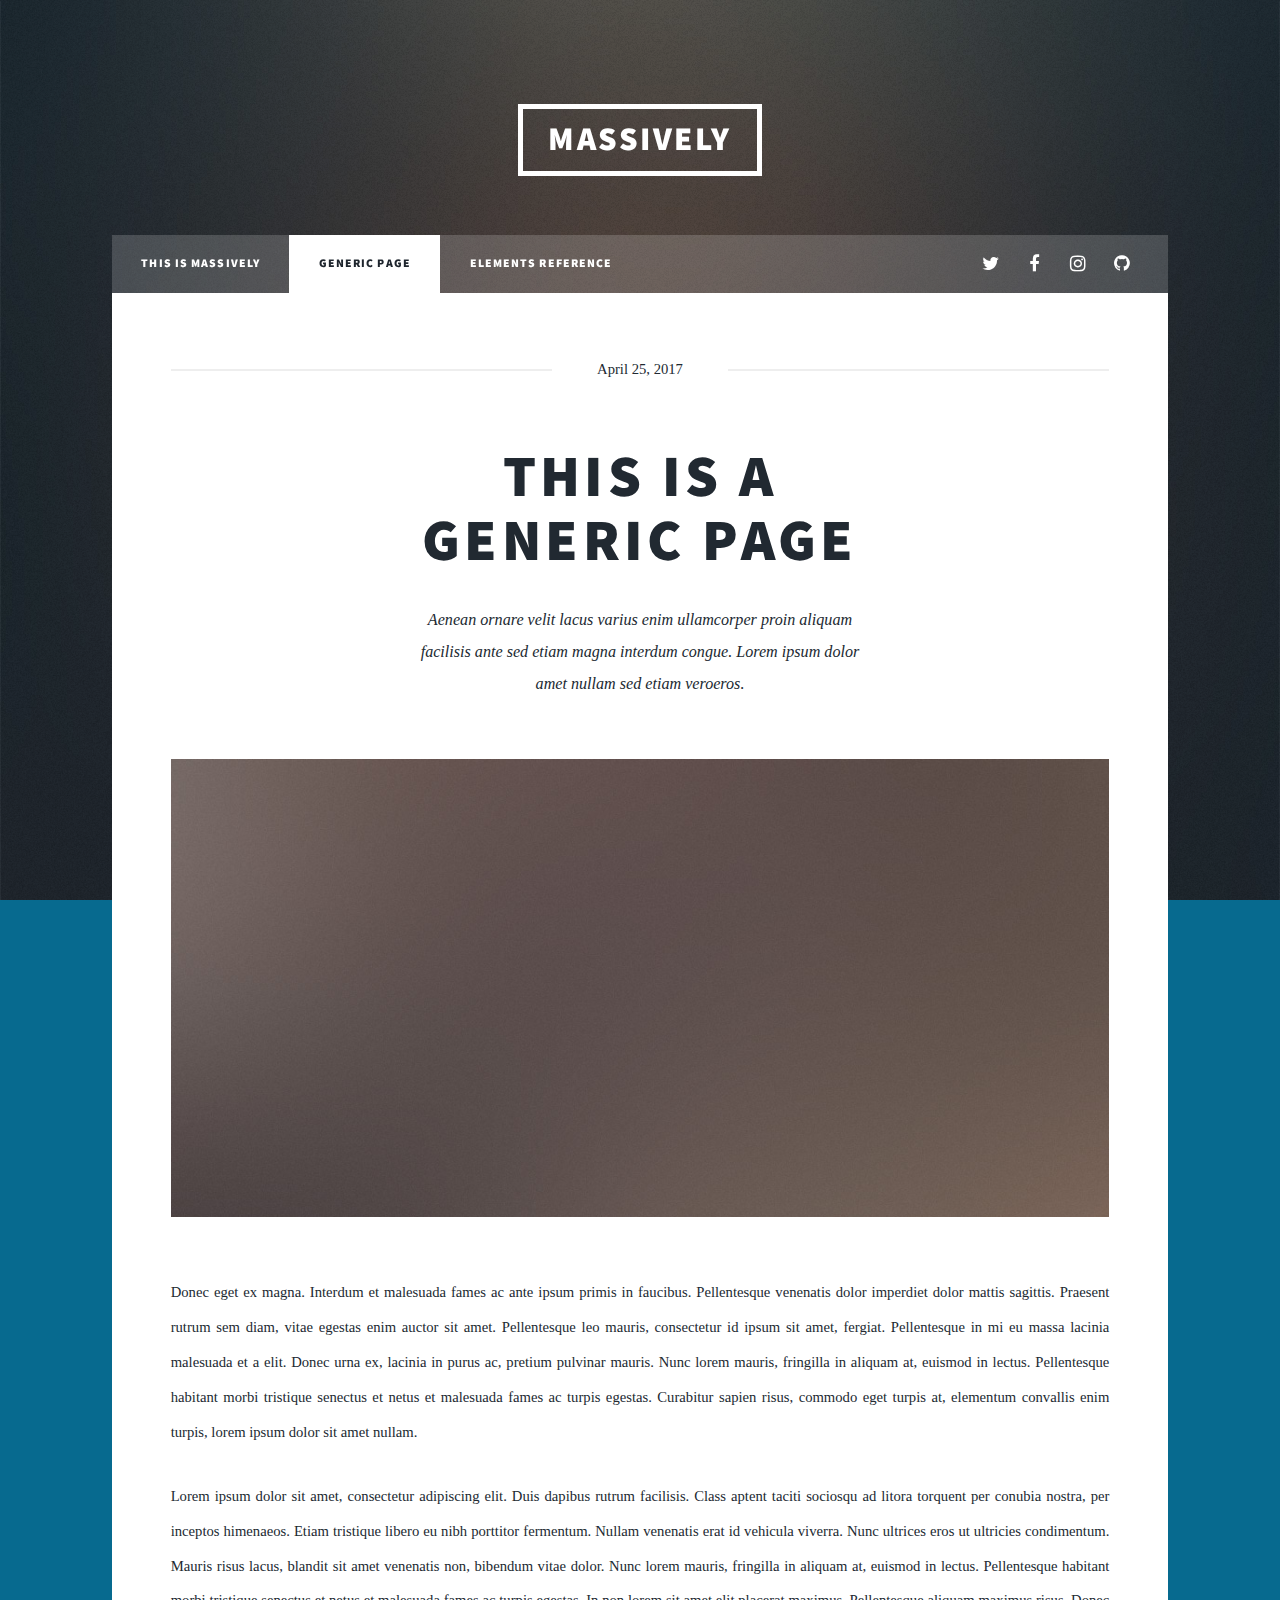
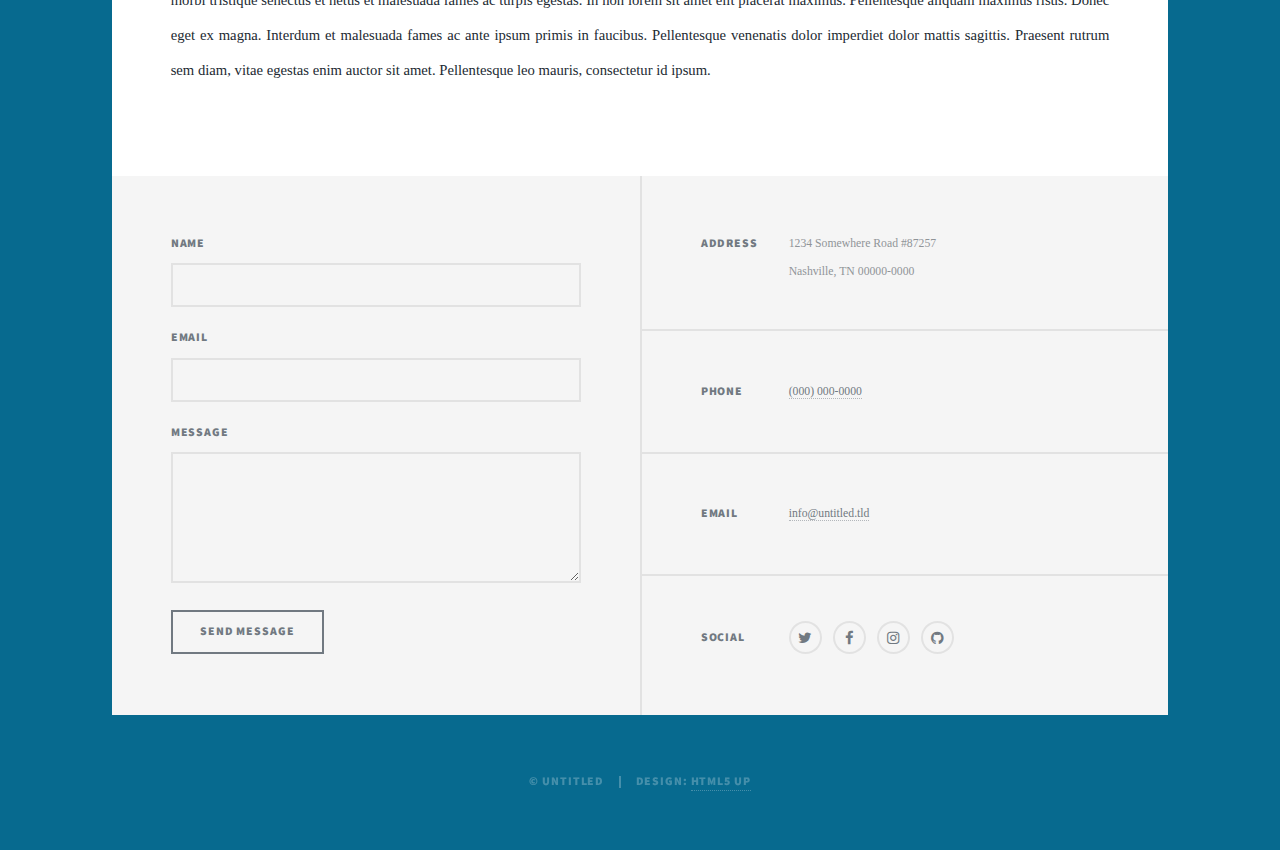
<file: generic.html>
<!DOCTYPE HTML>
<!--
	Massively by HTML5 UP
	html5up.net | @ajlkn
	Free for personal and commercial use under the CCA 3.0 license (html5up.net/license)
-->
<html>
	<head>
		<title>Generic Page - Massively by HTML5 UP</title>
		<meta charset="utf-8" />
		<meta name="viewport" content="width=device-width, initial-scale=1, user-scalable=no" />
		<link rel="stylesheet" href="assets/css/main.css" />
		<noscript><link rel="stylesheet" href="assets/css/noscript.css" /></noscript>
	</head>
	<body class="is-loading">

		<!-- Wrapper -->
			<div id="wrapper">

				<!-- Header -->
					<header id="header">
						<a href="index.html" class="logo">Massively</a>
					</header>

				<!-- Nav -->
					<nav id="nav">
						<ul class="links">
							<li><a href="index.html">This is Massively</a></li>
							<li class="active"><a href="generic.html">Generic Page</a></li>
							<li><a href="elements.html">Elements Reference</a></li>
						</ul>
						<ul class="icons">
							<li><a href="#" class="icon fa-twitter"><span class="label">Twitter</span></a></li>
							<li><a href="#" class="icon fa-facebook"><span class="label">Facebook</span></a></li>
							<li><a href="#" class="icon fa-instagram"><span class="label">Instagram</span></a></li>
							<li><a href="#" class="icon fa-github"><span class="label">GitHub</span></a></li>
						</ul>
					</nav>

				<!-- Main -->
					<div id="main">

						<!-- Post -->
							<section class="post">
								<header class="major">
									<span class="date">April 25, 2017</span>
									<h1>This is a<br />
									Generic Page</h1>
									<p>Aenean ornare velit lacus varius enim ullamcorper proin aliquam<br />
									facilisis ante sed etiam magna interdum congue. Lorem ipsum dolor<br />
									amet nullam sed etiam veroeros.</p>
								</header>
								<div class="image main"><img src="images/pic01.jpg" alt="" /></div>
								<p>Donec eget ex magna. Interdum et malesuada fames ac ante ipsum primis in faucibus. Pellentesque venenatis dolor imperdiet dolor mattis sagittis. Praesent rutrum sem diam, vitae egestas enim auctor sit amet. Pellentesque leo mauris, consectetur id ipsum sit amet, fergiat. Pellentesque in mi eu massa lacinia malesuada et a elit. Donec urna ex, lacinia in purus ac, pretium pulvinar mauris. Nunc lorem mauris, fringilla in aliquam at, euismod in lectus. Pellentesque habitant morbi tristique senectus et netus et malesuada fames ac turpis egestas. Curabitur sapien risus, commodo eget turpis at, elementum convallis enim turpis, lorem ipsum dolor sit amet nullam.</p>
								<p>Lorem ipsum dolor sit amet, consectetur adipiscing elit. Duis dapibus rutrum facilisis. Class aptent taciti sociosqu ad litora torquent per conubia nostra, per inceptos himenaeos. Etiam tristique libero eu nibh porttitor fermentum. Nullam venenatis erat id vehicula viverra. Nunc ultrices eros ut ultricies condimentum. Mauris risus lacus, blandit sit amet venenatis non, bibendum vitae dolor. Nunc lorem mauris, fringilla in aliquam at, euismod in lectus. Pellentesque habitant morbi tristique senectus et netus et malesuada fames ac turpis egestas. In non lorem sit amet elit placerat maximus. Pellentesque aliquam maximus risus. Donec eget ex magna. Interdum et malesuada fames ac ante ipsum primis in faucibus. Pellentesque venenatis dolor imperdiet dolor mattis sagittis. Praesent rutrum sem diam, vitae egestas enim auctor sit amet. Pellentesque leo mauris, consectetur id ipsum.</p>
							</section>

					</div>

				<!-- Footer -->
					<footer id="footer">
						<section>
							<form method="post" action="#">
								<div class="field">
									<label for="name">Name</label>
									<input type="text" name="name" id="name" />
								</div>
								<div class="field">
									<label for="email">Email</label>
									<input type="text" name="email" id="email" />
								</div>
								<div class="field">
									<label for="message">Message</label>
									<textarea name="message" id="message" rows="3"></textarea>
								</div>
								<ul class="actions">
									<li><input type="submit" value="Send Message" /></li>
								</ul>
							</form>
						</section>
						<section class="split contact">
							<section class="alt">
								<h3>Address</h3>
								<p>1234 Somewhere Road #87257<br />
								Nashville, TN 00000-0000</p>
							</section>
							<section>
								<h3>Phone</h3>
								<p><a href="#">(000) 000-0000</a></p>
							</section>
							<section>
								<h3>Email</h3>
								<p><a href="#">info@untitled.tld</a></p>
							</section>
							<section>
								<h3>Social</h3>
								<ul class="icons alt">
									<li><a href="#" class="icon alt fa-twitter"><span class="label">Twitter</span></a></li>
									<li><a href="#" class="icon alt fa-facebook"><span class="label">Facebook</span></a></li>
									<li><a href="#" class="icon alt fa-instagram"><span class="label">Instagram</span></a></li>
									<li><a href="#" class="icon alt fa-github"><span class="label">GitHub</span></a></li>
								</ul>
							</section>
						</section>
					</footer>

				<!-- Copyright -->
					<div id="copyright">
						<ul><li>&copy; Untitled</li><li>Design: <a href="https://html5up.net">HTML5 UP</a></li></ul>
					</div>

			</div>

		<!-- Scripts -->
			<script src="assets/js/jquery.min.js"></script>
			<script src="assets/js/jquery.scrollex.min.js"></script>
			<script src="assets/js/jquery.scrolly.min.js"></script>
			<script src="assets/js/skel.min.js"></script>
			<script src="assets/js/util.js"></script>
			<script src="assets/js/main.js"></script>

	</body>
</html>
</file>
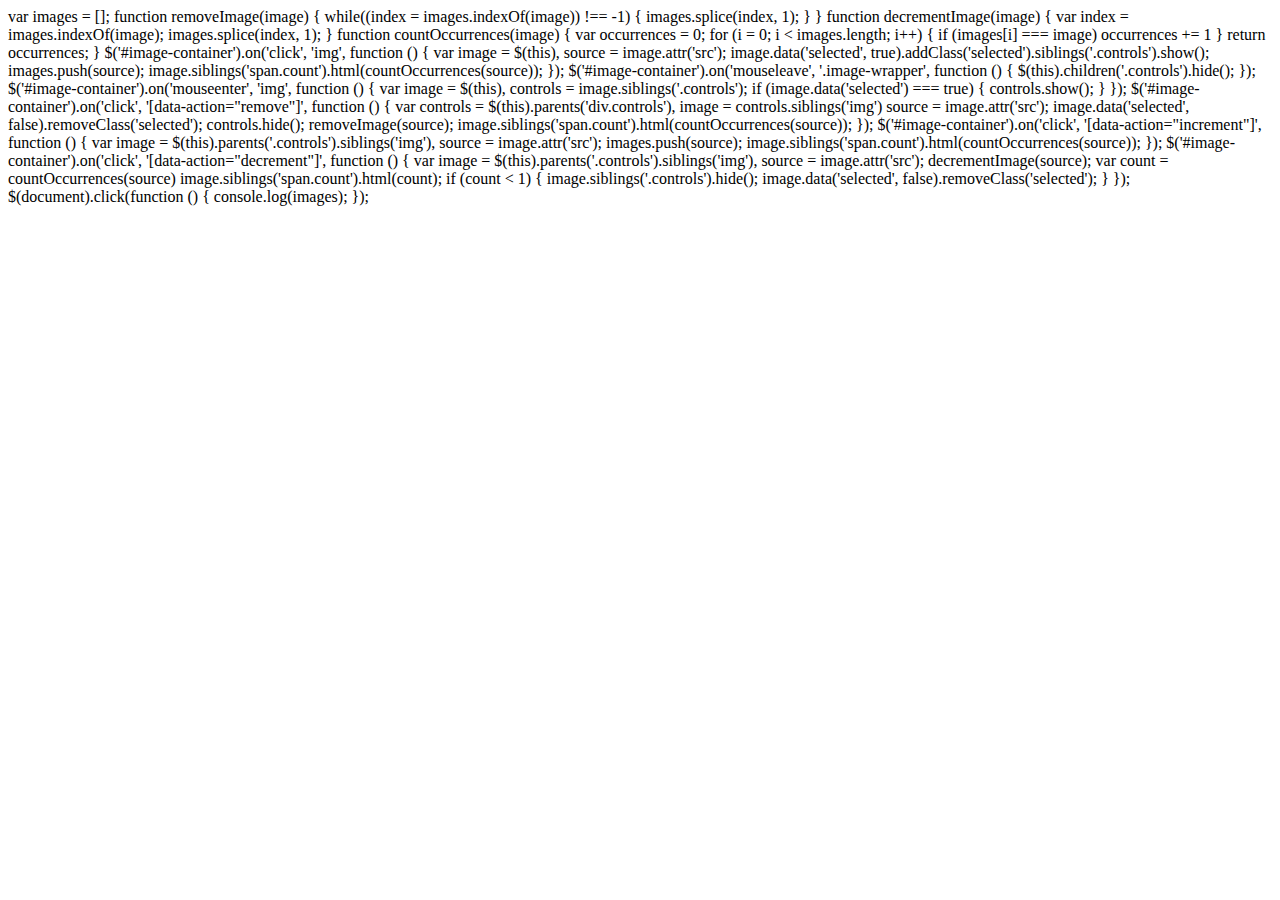
<file: Goals.html>
<!doctype html>
<html>
<head>
<meta charset="UTF-8">
<title>Untitled Document</title>
</head>

<body>
var images = [];

function removeImage(image) {
    while((index = images.indexOf(image)) !== -1) {
        images.splice(index, 1);
    }
}
function decrementImage(image) {
    var index = images.indexOf(image);
    images.splice(index, 1);
}

function countOccurrences(image) {
    var occurrences = 0;
    for (i = 0; i < images.length; i++) {
        if (images[i] === image) occurrences += 1
    }
    return occurrences;
}

$('#image-container').on('click', 'img', function () {
    var image = $(this),
        source = image.attr('src');
        image.data('selected', true).addClass('selected').siblings('.controls').show();
        images.push(source);
        image.siblings('span.count').html(countOccurrences(source));
});

$('#image-container').on('mouseleave', '.image-wrapper', function () {
    $(this).children('.controls').hide(); 
});

$('#image-container').on('mouseenter', 'img', function () {
    var image = $(this),
        controls = image.siblings('.controls');
    if (image.data('selected') === true) {
        controls.show();
    }
});

$('#image-container').on('click', '[data-action="remove"]', function () {
    var controls = $(this).parents('div.controls'),
        image = controls.siblings('img')
        source = image.attr('src');
        image.data('selected', false).removeClass('selected');
        controls.hide();
        removeImage(source);
        image.siblings('span.count').html(countOccurrences(source));
});

$('#image-container').on('click', '[data-action="increment"]', function () {
    var image = $(this).parents('.controls').siblings('img'),
        source = image.attr('src');
    images.push(source);
    image.siblings('span.count').html(countOccurrences(source));
});

$('#image-container').on('click', '[data-action="decrement"]', function () {
    var image = $(this).parents('.controls').siblings('img'),
        source = image.attr('src');
    decrementImage(source);
    var count = countOccurrences(source)
    image.siblings('span.count').html(count);
    if (count < 1) {
        image.siblings('.controls').hide();
        image.data('selected', false).removeClass('selected');
    }
});

$(document).click(function () {
    console.log(images);
});
<script src="js/photo-picker.js"></script>
</body>
</html>
</file>
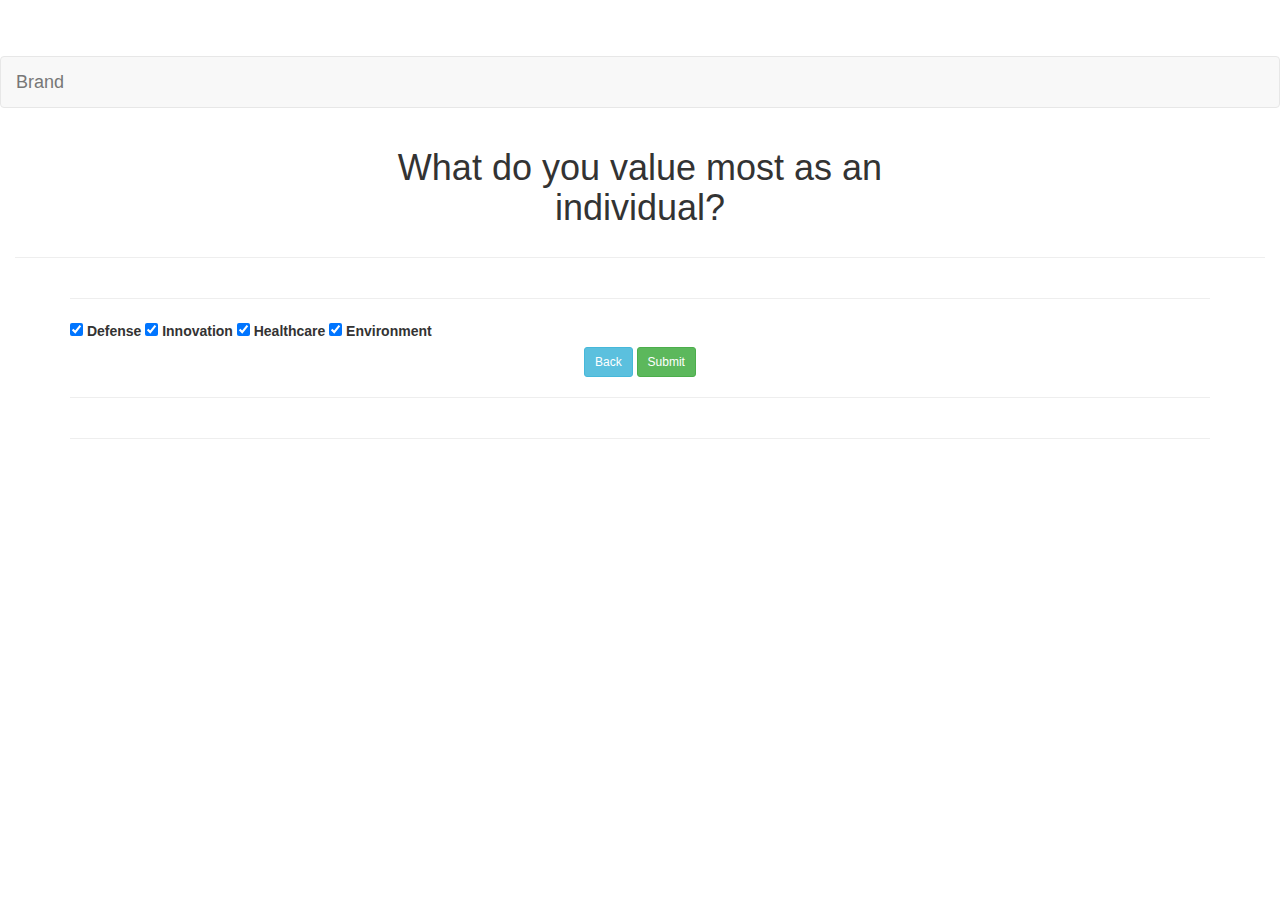
<file: value.html>
<!DOCTYPE html>
<html lang="en">
<head>
<meta charset="UTF-8">
<meta http-equiv="X-UA-Compatible" content="IE=edge">
<meta name="viewport" content="width=device-width, initial-scale=1">
<title>Bootstrap - Prebuilt Layout</title>

<!-- Bootstrap -->
<link href="css/bootstrap.css" rel="stylesheet">
<link href="2-col-portfolio.css" rel="stylesheet" type="text/css">

<!-- HTML5 shim and Respond.js for IE8 support of HTML5 elements and media queries -->
<!-- WARNING: Respond.js doesn't work if you view the page via file:// -->
<!--[if lt IE 9]>
      <script src="https://oss.maxcdn.com/html5shiv/3.7.2/html5shiv.min.js"></script>
      <script src="https://oss.maxcdn.com/respond/1.4.2/respond.min.js"></script>
    <![endif]-->
</head>
<body>
<nav class="navbar navbar-default">
  <div class="container-fluid"> 
    <!-- Brand and toggle get grouped for better mobile display -->
    <div class="navbar-header">
      <button type="button" class="navbar-toggle collapsed" data-toggle="collapse" data-target="#defaultNavbar1"><span class="sr-only">Toggle navigation</span><span class="icon-bar"></span><span class="icon-bar"></span><span class="icon-bar"></span></button>
      <a class="navbar-brand" href="#">Brand</a></div>
    <!-- Collect the nav links, forms, and other content for toggling -->    <!-- /.navbar-collapse --> 
  </div>
  <!-- /.container-fluid --> 
</nav>
<div class="container-fluid">
  <div class="row">
    <div class="col-md-6 col-md-offset-3">
      <h1 class="text-center">What do you value most as an individual?</h1>
    </div>
  </div>
  <hr>
</div>
<div class="container">
<hr>
<label class="mdl-checkbox mdl-js-checkbox mdl-js-ripple-effect" for="checkbox-1">
  <input type="checkbox" id="checkbox-1" class="mdl-checkbox__input" checked>
  <span class="mdl-checkbox__label">Defense</span>
</label>
 <label class="mdl-checkbox mdl-js-checkbox mdl-js-ripple-effect" for="checkbox-1">
  <input type="checkbox" id="checkbox-1" class="mdl-checkbox__input" checked>
  <span class="mdl-checkbox__label">Innovation</span>
</label>
 <label class="mdl-checkbox mdl-js-checkbox mdl-js-ripple-effect" for="checkbox-1">
  <input type="checkbox" id="checkbox-1" class="mdl-checkbox__input" checked>
  <span class="mdl-checkbox__label">Healthcare</span>
</label>
<label class="mdl-checkbox mdl-js-checkbox mdl-js-ripple-effect" for="checkbox-1">
  <input type="checkbox" id="checkbox-1" class="mdl-checkbox__input" checked>
  <span class="mdl-checkbox__label">Environment</span>
</label>
 
  <div class="row">
    <div class="text-center col-md-12"> </div>
  </div>
  <div class="row">
    <div class="text-center col-sm-12">
      
      <button type="button" class="btn btn-info btn-sm"  ng-href="index.html">Back</button>
      
      <button type="button" class="btn btn-success btn-sm">Submit</button>
    </div>
</div>
  <hr>
  <div class="row"> </div>
  <hr>
</div>
<!-- jQuery (necessary for Bootstrap's JavaScript plugins) --> 
<script src="js/jquery-1.11.3.min.js"></script>

<!-- Include all compiled plugins (below), or include individual files as needed --> 
<script src="js/bootstrap.js"></script>
</body>
</html>
</file>
<file: assets/css/main.css>
@import url(font-awesome.min.css);
@import url("https://fonts.googleapis.com/css?family=Merriweather:300,700,300italic,700italic|Source+Sans+Pro:900");

/*
	Massively by HTML5 UP
	html5up.net | @ajlkn
	Free for personal and commercial use under the CCA 3.0 license (html5up.net/license)
*/

/* Reset */

	html, body, div, span, applet, object, iframe, h1, h2, h3, h4, h5, h6, p, blockquote, pre, a, abbr, acronym, address, big, cite, code, del, dfn, em, img, ins, kbd, q, s, samp, small, strike, strong, sub, sup, tt, var, b, u, i, center, dl, dt, dd, ol, ul, li, fieldset, form, label, legend, table, caption, tbody, tfoot, thead, tr, th, td, article, aside, canvas, details, embed, figure, figcaption, footer, header, hgroup, menu, nav, output, ruby, section, summary, time, mark, audio, video {
		margin: 0;
		padding: 0;
		border: 0;
		font-size: 100%;
		font: inherit;
		vertical-align: baseline;
	}

	article, aside, details, figcaption, figure, footer, header, hgroup, menu, nav, section {
		display: block;
	}

	body {
		line-height: 1;
	}

	ol, ul {
		list-style: none;
	}

	blockquote, q {
		quotes: none;
	}

	blockquote:before, blockquote:after, q:before, q:after {
		content: '';
		content: none;
	}

	table {
		border-collapse: collapse;
		border-spacing: 0;
	}

	body {
		-webkit-text-size-adjust: none;
	}

/* Box Model */

	*, *:before, *:after {
		-moz-box-sizing: border-box;
		-webkit-box-sizing: border-box;
		box-sizing: border-box;
	}

/* Grid */

	.row {
		border-bottom: solid 1px transparent;
		-moz-box-sizing: border-box;
		-webkit-box-sizing: border-box;
		box-sizing: border-box;
	}

	.row > * {
		float: left;
		-moz-box-sizing: border-box;
		-webkit-box-sizing: border-box;
		box-sizing: border-box;
	}

	.row:after, .row:before {
		content: '';
		display: block;
		clear: both;
		height: 0;
	}

	.row.uniform > * > :first-child {
		margin-top: 0;
	}

	.row.uniform > * > :last-child {
		margin-bottom: 0;
	}

	.row.\30 \25 > * {
		padding: 0 0 0 0rem;
	}

	.row.\30 \25 {
		margin: 0 0 -1px 0rem;
	}

	.row.uniform.\30 \25 > * {
		padding: 0rem 0 0 0rem;
	}

	.row.uniform.\30 \25 {
		margin: 0rem 0 -1px 0rem;
	}

	.row > * {
		padding: 0 0 0 1.5rem;
	}

	.row {
		margin: 0 0 -1px -1.5rem;
	}

	.row.uniform > * {
		padding: 1.5rem 0 0 1.5rem;
	}

	.row.uniform {
		margin: -1.5rem 0 -1px -1.5rem;
	}

	.row.\32 00\25 > * {
		padding: 0 0 0 3rem;
	}

	.row.\32 00\25 {
		margin: 0 0 -1px -3rem;
	}

	.row.uniform.\32 00\25 > * {
		padding: 3rem 0 0 3rem;
	}

	.row.uniform.\32 00\25 {
		margin: -3rem 0 -1px -3rem;
	}

	.row.\31 50\25 > * {
		padding: 0 0 0 2.25rem;
	}

	.row.\31 50\25 {
		margin: 0 0 -1px -2.25rem;
	}

	.row.uniform.\31 50\25 > * {
		padding: 2.25rem 0 0 2.25rem;
	}

	.row.uniform.\31 50\25 {
		margin: -2.25rem 0 -1px -2.25rem;
	}

	.row.\35 0\25 > * {
		padding: 0 0 0 0.75rem;
	}

	.row.\35 0\25 {
		margin: 0 0 -1px -0.75rem;
	}

	.row.uniform.\35 0\25 > * {
		padding: 0.75rem 0 0 0.75rem;
	}

	.row.uniform.\35 0\25 {
		margin: -0.75rem 0 -1px -0.75rem;
	}

	.row.\32 5\25 > * {
		padding: 0 0 0 0.375rem;
	}

	.row.\32 5\25 {
		margin: 0 0 -1px -0.375rem;
	}

	.row.uniform.\32 5\25 > * {
		padding: 0.375rem 0 0 0.375rem;
	}

	.row.uniform.\32 5\25 {
		margin: -0.375rem 0 -1px -0.375rem;
	}

	.\31 2u, .\31 2u\24 {
		width: 100%;
		clear: none;
		margin-left: 0;
	}

	.\31 1u, .\31 1u\24 {
		width: 91.6666666667%;
		clear: none;
		margin-left: 0;
	}

	.\31 0u, .\31 0u\24 {
		width: 83.3333333333%;
		clear: none;
		margin-left: 0;
	}

	.\39 u, .\39 u\24 {
		width: 75%;
		clear: none;
		margin-left: 0;
	}

	.\38 u, .\38 u\24 {
		width: 66.6666666667%;
		clear: none;
		margin-left: 0;
	}

	.\37 u, .\37 u\24 {
		width: 58.3333333333%;
		clear: none;
		margin-left: 0;
	}

	.\36 u, .\36 u\24 {
		width: 50%;
		clear: none;
		margin-left: 0;
	}

	.\35 u, .\35 u\24 {
		width: 41.6666666667%;
		clear: none;
		margin-left: 0;
	}

	.\34 u, .\34 u\24 {
		width: 33.3333333333%;
		clear: none;
		margin-left: 0;
	}

	.\33 u, .\33 u\24 {
		width: 25%;
		clear: none;
		margin-left: 0;
	}

	.\32 u, .\32 u\24 {
		width: 16.6666666667%;
		clear: none;
		margin-left: 0;
	}

	.\31 u, .\31 u\24 {
		width: 8.3333333333%;
		clear: none;
		margin-left: 0;
	}

	.\31 2u\24 + *,
	.\31 1u\24 + *,
	.\31 0u\24 + *,
	.\39 u\24 + *,
	.\38 u\24 + *,
	.\37 u\24 + *,
	.\36 u\24 + *,
	.\35 u\24 + *,
	.\34 u\24 + *,
	.\33 u\24 + *,
	.\32 u\24 + *,
	.\31 u\24 + * {
		clear: left;
	}

	.\-11u {
		margin-left: 91.66667%;
	}

	.\-10u {
		margin-left: 83.33333%;
	}

	.\-9u {
		margin-left: 75%;
	}

	.\-8u {
		margin-left: 66.66667%;
	}

	.\-7u {
		margin-left: 58.33333%;
	}

	.\-6u {
		margin-left: 50%;
	}

	.\-5u {
		margin-left: 41.66667%;
	}

	.\-4u {
		margin-left: 33.33333%;
	}

	.\-3u {
		margin-left: 25%;
	}

	.\-2u {
		margin-left: 16.66667%;
	}

	.\-1u {
		margin-left: 8.33333%;
	}

	@media screen and (max-width: 1680px) {

		.row > * {
			padding: 0 0 0 1.5rem;
		}

		.row {
			margin: 0 0 -1px -1.5rem;
		}

		.row.uniform > * {
			padding: 1.5rem 0 0 1.5rem;
		}

		.row.uniform {
			margin: -1.5rem 0 -1px -1.5rem;
		}

		.row.\32 00\25 > * {
			padding: 0 0 0 3rem;
		}

		.row.\32 00\25 {
			margin: 0 0 -1px -3rem;
		}

		.row.uniform.\32 00\25 > * {
			padding: 3rem 0 0 3rem;
		}

		.row.uniform.\32 00\25 {
			margin: -3rem 0 -1px -3rem;
		}

		.row.\31 50\25 > * {
			padding: 0 0 0 2.25rem;
		}

		.row.\31 50\25 {
			margin: 0 0 -1px -2.25rem;
		}

		.row.uniform.\31 50\25 > * {
			padding: 2.25rem 0 0 2.25rem;
		}

		.row.uniform.\31 50\25 {
			margin: -2.25rem 0 -1px -2.25rem;
		}

		.row.\35 0\25 > * {
			padding: 0 0 0 0.75rem;
		}

		.row.\35 0\25 {
			margin: 0 0 -1px -0.75rem;
		}

		.row.uniform.\35 0\25 > * {
			padding: 0.75rem 0 0 0.75rem;
		}

		.row.uniform.\35 0\25 {
			margin: -0.75rem 0 -1px -0.75rem;
		}

		.row.\32 5\25 > * {
			padding: 0 0 0 0.375rem;
		}

		.row.\32 5\25 {
			margin: 0 0 -1px -0.375rem;
		}

		.row.uniform.\32 5\25 > * {
			padding: 0.375rem 0 0 0.375rem;
		}

		.row.uniform.\32 5\25 {
			margin: -0.375rem 0 -1px -0.375rem;
		}

		.\31 2u\28xlarge\29, .\31 2u\24\28xlarge\29 {
			width: 100%;
			clear: none;
			margin-left: 0;
		}

		.\31 1u\28xlarge\29, .\31 1u\24\28xlarge\29 {
			width: 91.6666666667%;
			clear: none;
			margin-left: 0;
		}

		.\31 0u\28xlarge\29, .\31 0u\24\28xlarge\29 {
			width: 83.3333333333%;
			clear: none;
			margin-left: 0;
		}

		.\39 u\28xlarge\29, .\39 u\24\28xlarge\29 {
			width: 75%;
			clear: none;
			margin-left: 0;
		}

		.\38 u\28xlarge\29, .\38 u\24\28xlarge\29 {
			width: 66.6666666667%;
			clear: none;
			margin-left: 0;
		}

		.\37 u\28xlarge\29, .\37 u\24\28xlarge\29 {
			width: 58.3333333333%;
			clear: none;
			margin-left: 0;
		}

		.\36 u\28xlarge\29, .\36 u\24\28xlarge\29 {
			width: 50%;
			clear: none;
			margin-left: 0;
		}

		.\35 u\28xlarge\29, .\35 u\24\28xlarge\29 {
			width: 41.6666666667%;
			clear: none;
			margin-left: 0;
		}

		.\34 u\28xlarge\29, .\34 u\24\28xlarge\29 {
			width: 33.3333333333%;
			clear: none;
			margin-left: 0;
		}

		.\33 u\28xlarge\29, .\33 u\24\28xlarge\29 {
			width: 25%;
			clear: none;
			margin-left: 0;
		}

		.\32 u\28xlarge\29, .\32 u\24\28xlarge\29 {
			width: 16.6666666667%;
			clear: none;
			margin-left: 0;
		}

		.\31 u\28xlarge\29, .\31 u\24\28xlarge\29 {
			width: 8.3333333333%;
			clear: none;
			margin-left: 0;
		}

		.\31 2u\24\28xlarge\29 + *,
		.\31 1u\24\28xlarge\29 + *,
		.\31 0u\24\28xlarge\29 + *,
		.\39 u\24\28xlarge\29 + *,
		.\38 u\24\28xlarge\29 + *,
		.\37 u\24\28xlarge\29 + *,
		.\36 u\24\28xlarge\29 + *,
		.\35 u\24\28xlarge\29 + *,
		.\34 u\24\28xlarge\29 + *,
		.\33 u\24\28xlarge\29 + *,
		.\32 u\24\28xlarge\29 + *,
		.\31 u\24\28xlarge\29 + * {
			clear: left;
		}

		.\-11u\28xlarge\29 {
			margin-left: 91.66667%;
		}

		.\-10u\28xlarge\29 {
			margin-left: 83.33333%;
		}

		.\-9u\28xlarge\29 {
			margin-left: 75%;
		}

		.\-8u\28xlarge\29 {
			margin-left: 66.66667%;
		}

		.\-7u\28xlarge\29 {
			margin-left: 58.33333%;
		}

		.\-6u\28xlarge\29 {
			margin-left: 50%;
		}

		.\-5u\28xlarge\29 {
			margin-left: 41.66667%;
		}

		.\-4u\28xlarge\29 {
			margin-left: 33.33333%;
		}

		.\-3u\28xlarge\29 {
			margin-left: 25%;
		}

		.\-2u\28xlarge\29 {
			margin-left: 16.66667%;
		}

		.\-1u\28xlarge\29 {
			margin-left: 8.33333%;
		}

	}

	@media screen and (max-width: 1280px) {

		.row > * {
			padding: 0 0 0 1.5rem;
		}

		.row {
			margin: 0 0 -1px -1.5rem;
		}

		.row.uniform > * {
			padding: 1.5rem 0 0 1.5rem;
		}

		.row.uniform {
			margin: -1.5rem 0 -1px -1.5rem;
		}

		.row.\32 00\25 > * {
			padding: 0 0 0 3rem;
		}

		.row.\32 00\25 {
			margin: 0 0 -1px -3rem;
		}

		.row.uniform.\32 00\25 > * {
			padding: 3rem 0 0 3rem;
		}

		.row.uniform.\32 00\25 {
			margin: -3rem 0 -1px -3rem;
		}

		.row.\31 50\25 > * {
			padding: 0 0 0 2.25rem;
		}

		.row.\31 50\25 {
			margin: 0 0 -1px -2.25rem;
		}

		.row.uniform.\31 50\25 > * {
			padding: 2.25rem 0 0 2.25rem;
		}

		.row.uniform.\31 50\25 {
			margin: -2.25rem 0 -1px -2.25rem;
		}

		.row.\35 0\25 > * {
			padding: 0 0 0 0.75rem;
		}

		.row.\35 0\25 {
			margin: 0 0 -1px -0.75rem;
		}

		.row.uniform.\35 0\25 > * {
			padding: 0.75rem 0 0 0.75rem;
		}

		.row.uniform.\35 0\25 {
			margin: -0.75rem 0 -1px -0.75rem;
		}

		.row.\32 5\25 > * {
			padding: 0 0 0 0.375rem;
		}

		.row.\32 5\25 {
			margin: 0 0 -1px -0.375rem;
		}

		.row.uniform.\32 5\25 > * {
			padding: 0.375rem 0 0 0.375rem;
		}

		.row.uniform.\32 5\25 {
			margin: -0.375rem 0 -1px -0.375rem;
		}

		.\31 2u\28large\29, .\31 2u\24\28large\29 {
			width: 100%;
			clear: none;
			margin-left: 0;
		}

		.\31 1u\28large\29, .\31 1u\24\28large\29 {
			width: 91.6666666667%;
			clear: none;
			margin-left: 0;
		}

		.\31 0u\28large\29, .\31 0u\24\28large\29 {
			width: 83.3333333333%;
			clear: none;
			margin-left: 0;
		}

		.\39 u\28large\29, .\39 u\24\28large\29 {
			width: 75%;
			clear: none;
			margin-left: 0;
		}

		.\38 u\28large\29, .\38 u\24\28large\29 {
			width: 66.6666666667%;
			clear: none;
			margin-left: 0;
		}

		.\37 u\28large\29, .\37 u\24\28large\29 {
			width: 58.3333333333%;
			clear: none;
			margin-left: 0;
		}

		.\36 u\28large\29, .\36 u\24\28large\29 {
			width: 50%;
			clear: none;
			margin-left: 0;
		}

		.\35 u\28large\29, .\35 u\24\28large\29 {
			width: 41.6666666667%;
			clear: none;
			margin-left: 0;
		}

		.\34 u\28large\29, .\34 u\24\28large\29 {
			width: 33.3333333333%;
			clear: none;
			margin-left: 0;
		}

		.\33 u\28large\29, .\33 u\24\28large\29 {
			width: 25%;
			clear: none;
			margin-left: 0;
		}

		.\32 u\28large\29, .\32 u\24\28large\29 {
			width: 16.6666666667%;
			clear: none;
			margin-left: 0;
		}

		.\31 u\28large\29, .\31 u\24\28large\29 {
			width: 8.3333333333%;
			clear: none;
			margin-left: 0;
		}

		.\31 2u\24\28large\29 + *,
		.\31 1u\24\28large\29 + *,
		.\31 0u\24\28large\29 + *,
		.\39 u\24\28large\29 + *,
		.\38 u\24\28large\29 + *,
		.\37 u\24\28large\29 + *,
		.\36 u\24\28large\29 + *,
		.\35 u\24\28large\29 + *,
		.\34 u\24\28large\29 + *,
		.\33 u\24\28large\29 + *,
		.\32 u\24\28large\29 + *,
		.\31 u\24\28large\29 + * {
			clear: left;
		}

		.\-11u\28large\29 {
			margin-left: 91.66667%;
		}

		.\-10u\28large\29 {
			margin-left: 83.33333%;
		}

		.\-9u\28large\29 {
			margin-left: 75%;
		}

		.\-8u\28large\29 {
			margin-left: 66.66667%;
		}

		.\-7u\28large\29 {
			margin-left: 58.33333%;
		}

		.\-6u\28large\29 {
			margin-left: 50%;
		}

		.\-5u\28large\29 {
			margin-left: 41.66667%;
		}

		.\-4u\28large\29 {
			margin-left: 33.33333%;
		}

		.\-3u\28large\29 {
			margin-left: 25%;
		}

		.\-2u\28large\29 {
			margin-left: 16.66667%;
		}

		.\-1u\28large\29 {
			margin-left: 8.33333%;
		}

	}

	@media screen and (max-width: 980px) {

		.row > * {
			padding: 0 0 0 1.5rem;
		}

		.row {
			margin: 0 0 -1px -1.5rem;
		}

		.row.uniform > * {
			padding: 1.5rem 0 0 1.5rem;
		}

		.row.uniform {
			margin: -1.5rem 0 -1px -1.5rem;
		}

		.row.\32 00\25 > * {
			padding: 0 0 0 3rem;
		}

		.row.\32 00\25 {
			margin: 0 0 -1px -3rem;
		}

		.row.uniform.\32 00\25 > * {
			padding: 3rem 0 0 3rem;
		}

		.row.uniform.\32 00\25 {
			margin: -3rem 0 -1px -3rem;
		}

		.row.\31 50\25 > * {
			padding: 0 0 0 2.25rem;
		}

		.row.\31 50\25 {
			margin: 0 0 -1px -2.25rem;
		}

		.row.uniform.\31 50\25 > * {
			padding: 2.25rem 0 0 2.25rem;
		}

		.row.uniform.\31 50\25 {
			margin: -2.25rem 0 -1px -2.25rem;
		}

		.row.\35 0\25 > * {
			padding: 0 0 0 0.75rem;
		}

		.row.\35 0\25 {
			margin: 0 0 -1px -0.75rem;
		}

		.row.uniform.\35 0\25 > * {
			padding: 0.75rem 0 0 0.75rem;
		}

		.row.uniform.\35 0\25 {
			margin: -0.75rem 0 -1px -0.75rem;
		}

		.row.\32 5\25 > * {
			padding: 0 0 0 0.375rem;
		}

		.row.\32 5\25 {
			margin: 0 0 -1px -0.375rem;
		}

		.row.uniform.\32 5\25 > * {
			padding: 0.375rem 0 0 0.375rem;
		}

		.row.uniform.\32 5\25 {
			margin: -0.375rem 0 -1px -0.375rem;
		}

		.\31 2u\28medium\29, .\31 2u\24\28medium\29 {
			width: 100%;
			clear: none;
			margin-left: 0;
		}

		.\31 1u\28medium\29, .\31 1u\24\28medium\29 {
			width: 91.6666666667%;
			clear: none;
			margin-left: 0;
		}

		.\31 0u\28medium\29, .\31 0u\24\28medium\29 {
			width: 83.3333333333%;
			clear: none;
			margin-left: 0;
		}

		.\39 u\28medium\29, .\39 u\24\28medium\29 {
			width: 75%;
			clear: none;
			margin-left: 0;
		}

		.\38 u\28medium\29, .\38 u\24\28medium\29 {
			width: 66.6666666667%;
			clear: none;
			margin-left: 0;
		}

		.\37 u\28medium\29, .\37 u\24\28medium\29 {
			width: 58.3333333333%;
			clear: none;
			margin-left: 0;
		}

		.\36 u\28medium\29, .\36 u\24\28medium\29 {
			width: 50%;
			clear: none;
			margin-left: 0;
		}

		.\35 u\28medium\29, .\35 u\24\28medium\29 {
			width: 41.6666666667%;
			clear: none;
			margin-left: 0;
		}

		.\34 u\28medium\29, .\34 u\24\28medium\29 {
			width: 33.3333333333%;
			clear: none;
			margin-left: 0;
		}

		.\33 u\28medium\29, .\33 u\24\28medium\29 {
			width: 25%;
			clear: none;
			margin-left: 0;
		}

		.\32 u\28medium\29, .\32 u\24\28medium\29 {
			width: 16.6666666667%;
			clear: none;
			margin-left: 0;
		}

		.\31 u\28medium\29, .\31 u\24\28medium\29 {
			width: 8.3333333333%;
			clear: none;
			margin-left: 0;
		}

		.\31 2u\24\28medium\29 + *,
		.\31 1u\24\28medium\29 + *,
		.\31 0u\24\28medium\29 + *,
		.\39 u\24\28medium\29 + *,
		.\38 u\24\28medium\29 + *,
		.\37 u\24\28medium\29 + *,
		.\36 u\24\28medium\29 + *,
		.\35 u\24\28medium\29 + *,
		.\34 u\24\28medium\29 + *,
		.\33 u\24\28medium\29 + *,
		.\32 u\24\28medium\29 + *,
		.\31 u\24\28medium\29 + * {
			clear: left;
		}

		.\-11u\28medium\29 {
			margin-left: 91.66667%;
		}

		.\-10u\28medium\29 {
			margin-left: 83.33333%;
		}

		.\-9u\28medium\29 {
			margin-left: 75%;
		}

		.\-8u\28medium\29 {
			margin-left: 66.66667%;
		}

		.\-7u\28medium\29 {
			margin-left: 58.33333%;
		}

		.\-6u\28medium\29 {
			margin-left: 50%;
		}

		.\-5u\28medium\29 {
			margin-left: 41.66667%;
		}

		.\-4u\28medium\29 {
			margin-left: 33.33333%;
		}

		.\-3u\28medium\29 {
			margin-left: 25%;
		}

		.\-2u\28medium\29 {
			margin-left: 16.66667%;
		}

		.\-1u\28medium\29 {
			margin-left: 8.33333%;
		}

	}

	@media screen and (max-width: 736px) {

		.row > * {
			padding: 0 0 0 1.5rem;
		}

		.row {
			margin: 0 0 -1px -1.5rem;
		}

		.row.uniform > * {
			padding: 1.5rem 0 0 1.5rem;
		}

		.row.uniform {
			margin: -1.5rem 0 -1px -1.5rem;
		}

		.row.\32 00\25 > * {
			padding: 0 0 0 3rem;
		}

		.row.\32 00\25 {
			margin: 0 0 -1px -3rem;
		}

		.row.uniform.\32 00\25 > * {
			padding: 3rem 0 0 3rem;
		}

		.row.uniform.\32 00\25 {
			margin: -3rem 0 -1px -3rem;
		}

		.row.\31 50\25 > * {
			padding: 0 0 0 2.25rem;
		}

		.row.\31 50\25 {
			margin: 0 0 -1px -2.25rem;
		}

		.row.uniform.\31 50\25 > * {
			padding: 2.25rem 0 0 2.25rem;
		}

		.row.uniform.\31 50\25 {
			margin: -2.25rem 0 -1px -2.25rem;
		}

		.row.\35 0\25 > * {
			padding: 0 0 0 0.75rem;
		}

		.row.\35 0\25 {
			margin: 0 0 -1px -0.75rem;
		}

		.row.uniform.\35 0\25 > * {
			padding: 0.75rem 0 0 0.75rem;
		}

		.row.uniform.\35 0\25 {
			margin: -0.75rem 0 -1px -0.75rem;
		}

		.row.\32 5\25 > * {
			padding: 0 0 0 0.375rem;
		}

		.row.\32 5\25 {
			margin: 0 0 -1px -0.375rem;
		}

		.row.uniform.\32 5\25 > * {
			padding: 0.375rem 0 0 0.375rem;
		}

		.row.uniform.\32 5\25 {
			margin: -0.375rem 0 -1px -0.375rem;
		}

		.\31 2u\28small\29, .\31 2u\24\28small\29 {
			width: 100%;
			clear: none;
			margin-left: 0;
		}

		.\31 1u\28small\29, .\31 1u\24\28small\29 {
			width: 91.6666666667%;
			clear: none;
			margin-left: 0;
		}

		.\31 0u\28small\29, .\31 0u\24\28small\29 {
			width: 83.3333333333%;
			clear: none;
			margin-left: 0;
		}

		.\39 u\28small\29, .\39 u\24\28small\29 {
			width: 75%;
			clear: none;
			margin-left: 0;
		}

		.\38 u\28small\29, .\38 u\24\28small\29 {
			width: 66.6666666667%;
			clear: none;
			margin-left: 0;
		}

		.\37 u\28small\29, .\37 u\24\28small\29 {
			width: 58.3333333333%;
			clear: none;
			margin-left: 0;
		}

		.\36 u\28small\29, .\36 u\24\28small\29 {
			width: 50%;
			clear: none;
			margin-left: 0;
		}

		.\35 u\28small\29, .\35 u\24\28small\29 {
			width: 41.6666666667%;
			clear: none;
			margin-left: 0;
		}

		.\34 u\28small\29, .\34 u\24\28small\29 {
			width: 33.3333333333%;
			clear: none;
			margin-left: 0;
		}

		.\33 u\28small\29, .\33 u\24\28small\29 {
			width: 25%;
			clear: none;
			margin-left: 0;
		}

		.\32 u\28small\29, .\32 u\24\28small\29 {
			width: 16.6666666667%;
			clear: none;
			margin-left: 0;
		}

		.\31 u\28small\29, .\31 u\24\28small\29 {
			width: 8.3333333333%;
			clear: none;
			margin-left: 0;
		}

		.\31 2u\24\28small\29 + *,
		.\31 1u\24\28small\29 + *,
		.\31 0u\24\28small\29 + *,
		.\39 u\24\28small\29 + *,
		.\38 u\24\28small\29 + *,
		.\37 u\24\28small\29 + *,
		.\36 u\24\28small\29 + *,
		.\35 u\24\28small\29 + *,
		.\34 u\24\28small\29 + *,
		.\33 u\24\28small\29 + *,
		.\32 u\24\28small\29 + *,
		.\31 u\24\28small\29 + * {
			clear: left;
		}

		.\-11u\28small\29 {
			margin-left: 91.66667%;
		}

		.\-10u\28small\29 {
			margin-left: 83.33333%;
		}

		.\-9u\28small\29 {
			margin-left: 75%;
		}

		.\-8u\28small\29 {
			margin-left: 66.66667%;
		}

		.\-7u\28small\29 {
			margin-left: 58.33333%;
		}

		.\-6u\28small\29 {
			margin-left: 50%;
		}

		.\-5u\28small\29 {
			margin-left: 41.66667%;
		}

		.\-4u\28small\29 {
			margin-left: 33.33333%;
		}

		.\-3u\28small\29 {
			margin-left: 25%;
		}

		.\-2u\28small\29 {
			margin-left: 16.66667%;
		}

		.\-1u\28small\29 {
			margin-left: 8.33333%;
		}

	}

	@media screen and (max-width: 480px) {

		.row > * {
			padding: 0 0 0 1.5rem;
		}

		.row {
			margin: 0 0 -1px -1.5rem;
		}

		.row.uniform > * {
			padding: 1.5rem 0 0 1.5rem;
		}

		.row.uniform {
			margin: -1.5rem 0 -1px -1.5rem;
		}

		.row.\32 00\25 > * {
			padding: 0 0 0 3rem;
		}

		.row.\32 00\25 {
			margin: 0 0 -1px -3rem;
		}

		.row.uniform.\32 00\25 > * {
			padding: 3rem 0 0 3rem;
		}

		.row.uniform.\32 00\25 {
			margin: -3rem 0 -1px -3rem;
		}

		.row.\31 50\25 > * {
			padding: 0 0 0 2.25rem;
		}

		.row.\31 50\25 {
			margin: 0 0 -1px -2.25rem;
		}

		.row.uniform.\31 50\25 > * {
			padding: 2.25rem 0 0 2.25rem;
		}

		.row.uniform.\31 50\25 {
			margin: -2.25rem 0 -1px -2.25rem;
		}

		.row.\35 0\25 > * {
			padding: 0 0 0 0.75rem;
		}

		.row.\35 0\25 {
			margin: 0 0 -1px -0.75rem;
		}

		.row.uniform.\35 0\25 > * {
			padding: 0.75rem 0 0 0.75rem;
		}

		.row.uniform.\35 0\25 {
			margin: -0.75rem 0 -1px -0.75rem;
		}

		.row.\32 5\25 > * {
			padding: 0 0 0 0.375rem;
		}

		.row.\32 5\25 {
			margin: 0 0 -1px -0.375rem;
		}

		.row.uniform.\32 5\25 > * {
			padding: 0.375rem 0 0 0.375rem;
		}

		.row.uniform.\32 5\25 {
			margin: -0.375rem 0 -1px -0.375rem;
		}

		.\31 2u\28xsmall\29, .\31 2u\24\28xsmall\29 {
			width: 100%;
			clear: none;
			margin-left: 0;
		}

		.\31 1u\28xsmall\29, .\31 1u\24\28xsmall\29 {
			width: 91.6666666667%;
			clear: none;
			margin-left: 0;
		}

		.\31 0u\28xsmall\29, .\31 0u\24\28xsmall\29 {
			width: 83.3333333333%;
			clear: none;
			margin-left: 0;
		}

		.\39 u\28xsmall\29, .\39 u\24\28xsmall\29 {
			width: 75%;
			clear: none;
			margin-left: 0;
		}

		.\38 u\28xsmall\29, .\38 u\24\28xsmall\29 {
			width: 66.6666666667%;
			clear: none;
			margin-left: 0;
		}

		.\37 u\28xsmall\29, .\37 u\24\28xsmall\29 {
			width: 58.3333333333%;
			clear: none;
			margin-left: 0;
		}

		.\36 u\28xsmall\29, .\36 u\24\28xsmall\29 {
			width: 50%;
			clear: none;
			margin-left: 0;
		}

		.\35 u\28xsmall\29, .\35 u\24\28xsmall\29 {
			width: 41.6666666667%;
			clear: none;
			margin-left: 0;
		}

		.\34 u\28xsmall\29, .\34 u\24\28xsmall\29 {
			width: 33.3333333333%;
			clear: none;
			margin-left: 0;
		}

		.\33 u\28xsmall\29, .\33 u\24\28xsmall\29 {
			width: 25%;
			clear: none;
			margin-left: 0;
		}

		.\32 u\28xsmall\29, .\32 u\24\28xsmall\29 {
			width: 16.6666666667%;
			clear: none;
			margin-left: 0;
		}

		.\31 u\28xsmall\29, .\31 u\24\28xsmall\29 {
			width: 8.3333333333%;
			clear: none;
			margin-left: 0;
		}

		.\31 2u\24\28xsmall\29 + *,
		.\31 1u\24\28xsmall\29 + *,
		.\31 0u\24\28xsmall\29 + *,
		.\39 u\24\28xsmall\29 + *,
		.\38 u\24\28xsmall\29 + *,
		.\37 u\24\28xsmall\29 + *,
		.\36 u\24\28xsmall\29 + *,
		.\35 u\24\28xsmall\29 + *,
		.\34 u\24\28xsmall\29 + *,
		.\33 u\24\28xsmall\29 + *,
		.\32 u\24\28xsmall\29 + *,
		.\31 u\24\28xsmall\29 + * {
			clear: left;
		}

		.\-11u\28xsmall\29 {
			margin-left: 91.66667%;
		}

		.\-10u\28xsmall\29 {
			margin-left: 83.33333%;
		}

		.\-9u\28xsmall\29 {
			margin-left: 75%;
		}

		.\-8u\28xsmall\29 {
			margin-left: 66.66667%;
		}

		.\-7u\28xsmall\29 {
			margin-left: 58.33333%;
		}

		.\-6u\28xsmall\29 {
			margin-left: 50%;
		}

		.\-5u\28xsmall\29 {
			margin-left: 41.66667%;
		}

		.\-4u\28xsmall\29 {
			margin-left: 33.33333%;
		}

		.\-3u\28xsmall\29 {
			margin-left: 25%;
		}

		.\-2u\28xsmall\29 {
			margin-left: 16.66667%;
		}

		.\-1u\28xsmall\29 {
			margin-left: 8.33333%;
		}

	}

	@media screen and (max-width: 360px) {

		.row > * {
			padding: 0 0 0 1.5rem;
		}

		.row {
			margin: 0 0 -1px -1.5rem;
		}

		.row.uniform > * {
			padding: 1.5rem 0 0 1.5rem;
		}

		.row.uniform {
			margin: -1.5rem 0 -1px -1.5rem;
		}

		.row.\32 00\25 > * {
			padding: 0 0 0 3rem;
		}

		.row.\32 00\25 {
			margin: 0 0 -1px -3rem;
		}

		.row.uniform.\32 00\25 > * {
			padding: 3rem 0 0 3rem;
		}

		.row.uniform.\32 00\25 {
			margin: -3rem 0 -1px -3rem;
		}

		.row.\31 50\25 > * {
			padding: 0 0 0 2.25rem;
		}

		.row.\31 50\25 {
			margin: 0 0 -1px -2.25rem;
		}

		.row.uniform.\31 50\25 > * {
			padding: 2.25rem 0 0 2.25rem;
		}

		.row.uniform.\31 50\25 {
			margin: -2.25rem 0 -1px -2.25rem;
		}

		.row.\35 0\25 > * {
			padding: 0 0 0 0.75rem;
		}

		.row.\35 0\25 {
			margin: 0 0 -1px -0.75rem;
		}

		.row.uniform.\35 0\25 > * {
			padding: 0.75rem 0 0 0.75rem;
		}

		.row.uniform.\35 0\25 {
			margin: -0.75rem 0 -1px -0.75rem;
		}

		.row.\32 5\25 > * {
			padding: 0 0 0 0.375rem;
		}

		.row.\32 5\25 {
			margin: 0 0 -1px -0.375rem;
		}

		.row.uniform.\32 5\25 > * {
			padding: 0.375rem 0 0 0.375rem;
		}

		.row.uniform.\32 5\25 {
			margin: -0.375rem 0 -1px -0.375rem;
		}

		.\31 2u\28xxsmall\29, .\31 2u\24\28xxsmall\29 {
			width: 100%;
			clear: none;
			margin-left: 0;
		}

		.\31 1u\28xxsmall\29, .\31 1u\24\28xxsmall\29 {
			width: 91.6666666667%;
			clear: none;
			margin-left: 0;
		}

		.\31 0u\28xxsmall\29, .\31 0u\24\28xxsmall\29 {
			width: 83.3333333333%;
			clear: none;
			margin-left: 0;
		}

		.\39 u\28xxsmall\29, .\39 u\24\28xxsmall\29 {
			width: 75%;
			clear: none;
			margin-left: 0;
		}

		.\38 u\28xxsmall\29, .\38 u\24\28xxsmall\29 {
			width: 66.6666666667%;
			clear: none;
			margin-left: 0;
		}

		.\37 u\28xxsmall\29, .\37 u\24\28xxsmall\29 {
			width: 58.3333333333%;
			clear: none;
			margin-left: 0;
		}

		.\36 u\28xxsmall\29, .\36 u\24\28xxsmall\29 {
			width: 50%;
			clear: none;
			margin-left: 0;
		}

		.\35 u\28xxsmall\29, .\35 u\24\28xxsmall\29 {
			width: 41.6666666667%;
			clear: none;
			margin-left: 0;
		}

		.\34 u\28xxsmall\29, .\34 u\24\28xxsmall\29 {
			width: 33.3333333333%;
			clear: none;
			margin-left: 0;
		}

		.\33 u\28xxsmall\29, .\33 u\24\28xxsmall\29 {
			width: 25%;
			clear: none;
			margin-left: 0;
		}

		.\32 u\28xxsmall\29, .\32 u\24\28xxsmall\29 {
			width: 16.6666666667%;
			clear: none;
			margin-left: 0;
		}

		.\31 u\28xxsmall\29, .\31 u\24\28xxsmall\29 {
			width: 8.3333333333%;
			clear: none;
			margin-left: 0;
		}

		.\31 2u\24\28xxsmall\29 + *,
		.\31 1u\24\28xxsmall\29 + *,
		.\31 0u\24\28xxsmall\29 + *,
		.\39 u\24\28xxsmall\29 + *,
		.\38 u\24\28xxsmall\29 + *,
		.\37 u\24\28xxsmall\29 + *,
		.\36 u\24\28xxsmall\29 + *,
		.\35 u\24\28xxsmall\29 + *,
		.\34 u\24\28xxsmall\29 + *,
		.\33 u\24\28xxsmall\29 + *,
		.\32 u\24\28xxsmall\29 + *,
		.\31 u\24\28xxsmall\29 + * {
			clear: left;
		}

		.\-11u\28xxsmall\29 {
			margin-left: 91.66667%;
		}

		.\-10u\28xxsmall\29 {
			margin-left: 83.33333%;
		}

		.\-9u\28xxsmall\29 {
			margin-left: 75%;
		}

		.\-8u\28xxsmall\29 {
			margin-left: 66.66667%;
		}

		.\-7u\28xxsmall\29 {
			margin-left: 58.33333%;
		}

		.\-6u\28xxsmall\29 {
			margin-left: 50%;
		}

		.\-5u\28xxsmall\29 {
			margin-left: 41.66667%;
		}

		.\-4u\28xxsmall\29 {
			margin-left: 33.33333%;
		}

		.\-3u\28xxsmall\29 {
			margin-left: 25%;
		}

		.\-2u\28xxsmall\29 {
			margin-left: 16.66667%;
		}

		.\-1u\28xxsmall\29 {
			margin-left: 8.33333%;
		}

	}

/* Basic */

	@-ms-viewport {
		width: device-width;
	}

	body {
		-ms-overflow-style: scrollbar;
	}

	@media screen and (max-width: 480px) {

		html, body {
			min-width: 320px;
		}

	}

	body {
		background-color: #076A8F;
	}

		body.is-loading *, body.is-loading *:before, body.is-loading *:after {
			-moz-animation: none !important;
			-webkit-animation: none !important;
			-ms-animation: none !important;
			animation: none !important;
			-moz-transition: none !important;
			-webkit-transition: none !important;
			-ms-transition: none !important;
			transition: none !important;
		}

/* Type */

	html {
		font-size: 16pt;
	}

		@media screen and (max-width: 1680px) {

			html {
				font-size: 12pt;
			}

		}

		@media screen and (max-width: 1280px) {

			html {
				font-size: 11pt;
			}

		}

		@media screen and (max-width: 360px) {

			html {
				font-size: 10pt;
			}

		}

	body {
		color: #212931;
	}

	body, input, select, textarea {
		font-family: 'Overpass Mono', Georgia, serif;
		font-weight: 300;
		font-size: 1rem;
		line-height: 2.375;
	}

	a {
		-moz-transition: color 0.2s ease-in-out, background-color 0.2s ease-in-out, border-color 0.2s ease-in-out, box-shadow 0.2s ease-in-out;
		-webkit-transition: color 0.2s ease-in-out, background-color 0.2s ease-in-out, border-color 0.2s ease-in-out, box-shadow 0.2s ease-in-out;
		-ms-transition: color 0.2s ease-in-out, background-color 0.2s ease-in-out, border-color 0.2s ease-in-out, box-shadow 0.2s ease-in-out;
		transition: color 0.2s ease-in-out, background-color 0.2s ease-in-out, border-color 0.2s ease-in-out, box-shadow 0.2s ease-in-out;
		border-bottom: dotted 1px;
		text-decoration: none;
	}

		a:hover {
			border-bottom-color: transparent;
		}

	strong, b {
		font-weight: 600;
	}

	em, i {
		font-style: italic;
	}

	p {
		text-align: justify;
		margin: 0 0 2rem 0;
	}

	h1, h2, h3, h4, h5, h6 {
		font-family: "Source Sans Pro", Helvetica, sans-serif;
		font-weight: 900;
		line-height: 1.5;
		letter-spacing: 0.075em;
		text-transform: uppercase;
		margin: 0 0 1rem 0;
	}

		h1 a, h2 a, h3 a, h4 a, h5 a, h6 a {
			border-bottom: 0;
			color: inherit;
			text-decoration: none;
		}

	h1 {
		font-size: 4rem;
		line-height: 1.1;
		margin: 0 0 2rem 0;
	}

	h2 {
		font-size: 1.75rem;
		line-height: 1.3;
		margin: 0 0 1.5rem 0;
	}

	h3 {
		font-size: 1.25rem;
		margin: 0 0 1.5rem 0;
	}

	h4 {
		font-size: 1rem;
	}

	h5 {
		font-size: 0.9rem;
	}

	h6 {
		font-size: 0.8rem;
	}

	sub {
		font-size: 0.8rem;
		position: relative;
		top: 0.5rem;
	}

	sup {
		font-size: 0.8rem;
		position: relative;
		top: -0.5rem;
	}

	blockquote {
		border-left: solid 4px;
		font-style: italic;
		margin: 0 0 2rem 0;
		padding: 0.5rem 0 0.5rem 2rem;
	}

	code {
		border: solid 2px;
		font-family: "Slabo 27px", monospace;
		font-size: 0.9rem;
		margin: 0 0.25rem;
		padding: 0.25rem 0.65rem;
	}

	pre {
		-webkit-overflow-scrolling: touch;
		font-family: "Courier New", monospace;
		font-size: 0.9rem;
		margin: 0 0 2rem 0;
	}

		pre code {
			display: block;
			line-height: 1.75;
			padding: 1rem 1.5rem;
			overflow-x: auto;
		}

	hr {
		border: 0;
		border-bottom: solid 2px;
		margin: 3rem 0;
	}

		hr.major {
			margin: 5rem 0;
		}

	.align-left {
		text-align: left;
	}

	.align-center {
		text-align: center;
	}

	.align-right {
		text-align: right;
	}

	input, select, textarea {
		color: #212931;
	}

	a {
		color: #212931;
		border-bottom-color: rgba(33, 41, 49, 0.5);
	}

		a:hover {
			border-bottom-color: transparent;
			color: #18bfef !important;
		}

	strong, b {
		color: #212931;
	}

	h1, h2, h3, h4, h5, h6 {
		color: #212931;
	}

	blockquote {
		border-left-color: #eeeeee;
	}

	code {
		background: rgba(220, 220, 220, 0.25);
		border-color: #eeeeee;
	}

	hr {
		border-bottom-color: #eeeeee;
	}

/* Box */

	.box {
		border: solid 2px;
		margin-bottom: 2rem;
		padding: 1.5rem;
	}

		.box > :last-child,
		.box > :last-child > :last-child,
		.box > :last-child > :last-child > :last-child {
			margin-bottom: 0;
		}

		.box.alt {
			border: 0;
			border-radius: 0;
			padding: 0;
		}

	.box {
		border-color: #eeeeee;
	}

/* Button */

	input[type="submit"],
	input[type="reset"],
	input[type="button"],
	button,
	.button {
		-moz-appearance: none;
		-webkit-appearance: none;
		-ms-appearance: none;
		appearance: none;
		-moz-transition: background-color 0.2s ease-in-out, box-shadow 0.2s ease-in-out, color 0.2s ease-in-out;
		-webkit-transition: background-color 0.2s ease-in-out, box-shadow 0.2s ease-in-out, color 0.2s ease-in-out;
		-ms-transition: background-color 0.2s ease-in-out, box-shadow 0.2s ease-in-out, color 0.2s ease-in-out;
		transition: background-color 0.2s ease-in-out, box-shadow 0.2s ease-in-out, color 0.2s ease-in-out;
		border: 0;
		cursor: pointer;
		display: inline-block;
		font-family: "Source Sans Pro", Helvetica, sans-serif;
		font-size: 0.8rem;
		font-weight: 900;
		letter-spacing: 0.075em;
		height: 3rem;
		line-height: 3rem;
		padding: 0 2rem;
		text-align: center;
		text-decoration: none;
		text-transform: uppercase;
		white-space: nowrap;
	}

		input[type="submit"].icon:before,
		input[type="reset"].icon:before,
		input[type="button"].icon:before,
		button.icon:before,
		.button.icon:before {
			margin-right: 0.5rem;
		}

		input[type="submit"].icon.solo,
		input[type="reset"].icon.solo,
		input[type="button"].icon.solo,
		button.icon.solo,
		.button.icon.solo {
			position: relative;
			width: 4rem;
			height: 4rem;
			line-height: 4rem;
			border-radius: 4rem;
			text-indent: 4rem;
			overflow: hidden;
			padding: 0;
			white-space: nowrap;
		}

			input[type="submit"].icon.solo:before,
			input[type="reset"].icon.solo:before,
			input[type="button"].icon.solo:before,
			button.icon.solo:before,
			.button.icon.solo:before {
				position: absolute;
				display: block;
				top: 0;
				left: 0;
				width: inherit;
				height: inherit;
				line-height: inherit;
				font-size: 1.25rem;
				margin-right: 0;
				text-align: center;
				text-indent: 0;
			}

		input[type="submit"].fit,
		input[type="reset"].fit,
		input[type="button"].fit,
		button.fit,
		.button.fit {
			display: block;
			margin: 0 0 1rem 0;
			width: 100%;
		}

		input[type="submit"].small,
		input[type="reset"].small,
		input[type="button"].small,
		button.small,
		.button.small {
			font-size: 0.7rem;
			height: 2.5rem;
			line-height: 2.5rem;
			padding: 0 1.5rem;
		}

		input[type="submit"].big,
		input[type="reset"].big,
		input[type="button"].big,
		button.big,
		.button.big {
			font-size: 0.9rem;
			height: 3.5rem;
			line-height: 3.5rem;
			padding: 0 2.75rem;
		}

		@media screen and (max-width: 980px) {

			input[type="submit"],
			input[type="reset"],
			input[type="button"],
			button,
			.button {
				font-size: 0.9rem;
				height: 3.25rem;
				line-height: 3.25rem;
			}

				input[type="submit"].big,
				input[type="reset"].big,
				input[type="button"].big,
				button.big,
				.button.big {
					font-size: 1rem;
					height: 3.75rem;
					line-height: 3.75rem;
				}

		}

		input[type="submit"].disabled, input[type="submit"]:disabled,
		input[type="reset"].disabled,
		input[type="reset"]:disabled,
		input[type="button"].disabled,
		input[type="button"]:disabled,
		button.disabled,
		button:disabled,
		.button.disabled,
		.button:disabled {
			-moz-pointer-events: none;
			-webkit-pointer-events: none;
			-ms-pointer-events: none;
			pointer-events: none;
			opacity: 0.25;
		}

	input[type="submit"],
	input[type="reset"],
	input[type="button"],
	button,
	.button {
		background-color: transparent;
		box-shadow: inset 0 0 0 2px #212931;
		color: #212931 !important;
	}

		input[type="submit"]:hover,
		input[type="reset"]:hover,
		input[type="button"]:hover,
		button:hover,
		.button:hover {
			box-shadow: inset 0 0 0 2px #18bfef;
			color: #18bfef !important;
		}

		input[type="submit"].special,
		input[type="reset"].special,
		input[type="button"].special,
		button.special,
		.button.special {
			background-color: #212931;
			box-shadow: none;
			color: #ffffff !important;
		}

			input[type="submit"].special:hover,
			input[type="reset"].special:hover,
			input[type="button"].special:hover,
			button.special:hover,
			.button.special:hover {
				background-color: #18bfef;
			}

/* Form */

	form {
		display: -moz-flex;
		display: -webkit-flex;
		display: -ms-flex;
		display: flex;
		-moz-flex-wrap: wrap;
		-webkit-flex-wrap: wrap;
		-ms-flex-wrap: wrap;
		flex-wrap: wrap;
		width: calc(100% + 3rem);
		margin: -1.5rem 0 2rem -1.5rem;
	}

		form > .field {
			-moz-flex-grow: 0;
			-webkit-flex-grow: 0;
			-ms-flex-grow: 0;
			flex-grow: 0;
			-moz-flex-shrink: 0;
			-webkit-flex-shrink: 0;
			-ms-flex-shrink: 0;
			flex-shrink: 0;
			padding: 1.5rem 0 0 1.5rem;
			width: calc(100% - 1.5rem);
		}

			form > .field.half {
				width: calc(50% - 0.75rem);
			}

			form > .field.third {
				width: calc(100%/3 - 0.5rem);
			}

			form > .field.quarter {
				width: calc(25% - 0.375rem);
			}

		form > .actions {
			-moz-flex-grow: 0;
			-webkit-flex-grow: 0;
			-ms-flex-grow: 0;
			flex-grow: 0;
			-moz-flex-shrink: 1;
			-webkit-flex-shrink: 1;
			-ms-flex-shrink: 1;
			flex-shrink: 1;
			margin: 1.875rem 0 0 1.5rem !important;
			width: calc(100% - 3rem);
		}

		form.alt {
			display: block;
			width: 100%;
			margin: 0 0 2rem 0;
		}

			form.alt > .actions {
				margin: 0 0 2rem 0;
				width: 100%;
			}

		@media screen and (max-width: 480px) {

			form {
				width: calc(100% + 3rem);
				margin: -1.5rem 0 2rem -1.5rem;
			}

				form > .field {
					padding: 1.5rem 0 0 1.5rem;
					width: calc(100% - 1.5rem);
				}

					form > .field.half {
						width: calc(100% - 1.5rem);
					}

					form > .field.third {
						width: calc(100% - 1.5rem);
					}

					form > .field.quarter {
						width: calc(100% - 1.5rem);
					}

				form > .actions {
					margin: 1.5rem 0 0 1.5rem;
					width: calc(100% - 3rem);
				}

		}

	label {
		display: block;
		font-family: "Source Sans Pro", Helvetica, sans-serif;
		font-weight: 900;
		line-height: 1.5;
		letter-spacing: 0.075em;
		font-size: 0.8rem;
		text-transform: uppercase;
		margin: 0 0 0.75rem 0;
	}

		@media screen and (max-width: 980px) {

			label {
				font-size: 0.9rem;
			}

		}

	input[type="text"],
	input[type="password"],
	input[type="email"],
	select,
	textarea {
		-moz-appearance: none;
		-webkit-appearance: none;
		-ms-appearance: none;
		appearance: none;
		background: transparent;
		border: solid 2px;
		color: inherit;
		display: block;
		outline: 0;
		padding: 0 1rem;
		text-decoration: none;
		width: 100%;
	}

		input[type="text"]:invalid,
		input[type="password"]:invalid,
		input[type="email"]:invalid,
		select:invalid,
		textarea:invalid {
			box-shadow: none;
		}

	.select-wrapper {
		text-decoration: none;
		display: block;
		position: relative;
	}

		.select-wrapper:before {
			-moz-osx-font-smoothing: grayscale;
			-webkit-font-smoothing: antialiased;
			font-family: FontAwesome;
			font-style: normal;
			font-weight: normal;
			text-transform: none !important;
		}

		.select-wrapper:before {
			content: '\f078';
			display: block;
			height: 3rem;
			line-height: 3rem;
			pointer-events: none;
			position: absolute;
			right: 0;
			text-align: center;
			top: 0;
			width: 3rem;
		}

		.select-wrapper select::-ms-expand {
			display: none;
		}

	input[type="text"],
	input[type="password"],
	input[type="email"],
	select {
		height: 3rem;
	}

	textarea {
		padding: 0.75rem 1rem;
	}

	input[type="checkbox"],
	input[type="radio"] {
		-moz-appearance: none;
		-webkit-appearance: none;
		-ms-appearance: none;
		appearance: none;
		display: block;
		float: left;
		margin-right: -2rem;
		opacity: 0;
		width: 1rem;
		z-index: -1;
	}

		input[type="checkbox"] + label,
		input[type="radio"] + label {
			text-decoration: none;
			cursor: pointer;
			display: inline-block;
			font-size: 1rem;
			letter-spacing: 0;
			font-family: "Merriweather", Georgia, serif;
			text-transform: none;
			font-weight: 300;
			padding-left: 2.8rem;
			padding-right: 1rem;
			position: relative;
		}

			input[type="checkbox"] + label:before,
			input[type="radio"] + label:before {
				-moz-osx-font-smoothing: grayscale;
				-webkit-font-smoothing: antialiased;
				font-family: FontAwesome;
				font-style: normal;
				font-weight: normal;
				text-transform: none !important;
			}

			input[type="checkbox"] + label:before,
			input[type="radio"] + label:before {
				border: solid 2px;
				content: '';
				display: inline-block;
				height: 1.8rem;
				left: 0;
				line-height: 1.725rem;
				position: absolute;
				text-align: center;
				top: -0.125rem;
				width: 1.8rem;
			}

		input[type="checkbox"]:checked + label:before,
		input[type="radio"]:checked + label:before {
			content: '\f00c';
		}

	input[type="radio"] + label:before {
		border-radius: 100%;
	}

	::-webkit-input-placeholder {
		opacity: 1.0;
	}

	:-moz-placeholder {
		opacity: 1.0;
	}

	::-moz-placeholder {
		opacity: 1.0;
	}

	:-ms-input-placeholder {
		opacity: 1.0;
	}

	.formerize-placeholder {
		opacity: 1.0;
	}

	label {
		color: #212931;
	}

	input[type="text"],
	input[type="password"],
	input[type="email"],
	select,
	textarea {
		border-color: #eeeeee;
	}

		input[type="text"]:focus,
		input[type="password"]:focus,
		input[type="email"]:focus,
		select:focus,
		textarea:focus {
			border-color: #18bfef;
		}

	select option {
		background-color: #ffffff;
		color: #212931;
	}

	.select-wrapper:before {
		color: #eeeeee;
	}

	input[type="checkbox"] + label,
	input[type="radio"] + label {
		color: #212931;
	}

		input[type="checkbox"] + label:before,
		input[type="radio"] + label:before {
			border-color: #eeeeee;
		}

	input[type="checkbox"]:checked + label:before,
	input[type="radio"]:checked + label:before {
		background-color: #212931;
		border-color: #212931;
		color: #ffffff;
	}

	input[type="checkbox"]:focus + label:before,
	input[type="radio"]:focus + label:before {
		border-color: #18bfef;
	}

	::-webkit-input-placeholder {
		color: #909498 !important;
	}

	:-moz-placeholder {
		color: #909498 !important;
	}

	::-moz-placeholder {
		color: #909498 !important;
	}

	:-ms-input-placeholder {
		color: #909498 !important;
	}

	.formerize-placeholder {
		color: #909498 !important;
	}

/* Icon */

	.icon {
		text-decoration: none;
		border-bottom: none;
		position: relative;
	}

		.icon:before {
			-moz-osx-font-smoothing: grayscale;
			-webkit-font-smoothing: antialiased;
			font-family: FontAwesome;
			font-style: normal;
			font-weight: normal;
			text-transform: none !important;
		}

		.icon > .label {
			display: none;
		}

/* Image */

	.image {
		border: 0;
		display: inline-block;
		position: relative;
	}

		.image img {
			display: block;
		}

		.image.left, .image.right {
			max-width: 40%;
		}

			.image.left img, .image.right img {
				width: 100%;
			}

		.image.left {
			float: left;
			margin: 0 2rem 2rem 0;
			top: 0.75rem;
		}

		.image.right {
			float: right;
			margin: 0 0 2rem 2rem;
			top: 0.75rem;
		}

		.image.fit {
			display: block;
			margin: 2.5rem 0;
			width: 100%;
		}

			.image.fit:first-child {
				margin-top: 0;
			}

			.image.fit img {
				width: 100%;
			}

		.image.main {
			display: block;
			margin: 4rem 0;
			width: 100%;
		}

			.image.main:first-child {
				margin-top: 0;
			}

			.image.main img {
				width: 100%;
			}

		@media screen and (max-width: 736px) {

			.image.fit {
				margin: 2rem 0;
			}

			.image.main {
				margin: 2rem 0;
			}

		}

	a.image {
		overflow: hidden;
	}

		a.image img {
			-moz-transition: -moz-transform 0.2s ease-out;
			-webkit-transition: -webkit-transform 0.2s ease-out;
			-ms-transition: -ms-transform 0.2s ease-out;
			transition: transform 0.2s ease-out;
		}

		a.image:hover img {
			-moz-transform: scale(1.05);
			-webkit-transform: scale(1.05);
			-ms-transform: scale(1.05);
			transform: scale(1.05);
		}

/* List */

	ol {
		list-style: decimal;
		margin: 0 0 2rem 0;
		padding-left: 1.25rem;
	}

		ol li {
			padding-left: 0.25rem;
		}

	ul {
		list-style: disc;
		margin: 0 0 2rem 0;
		padding-left: 1rem;
	}

		ul li {
			padding-left: 0.5rem;
		}

		ul.divided {
			list-style: none;
			padding-left: 0;
		}

			ul.divided li {
				border-top: solid 1px;
				padding: 0.5rem 0;
			}

				ul.divided li:first-child {
					border-top: 0;
					padding-top: 0;
				}

		ul.icons {
			cursor: default;
			list-style: none;
			padding-left: 0;
		}

			ul.icons li {
				display: inline-block;
				padding: 0 0.5rem 0 0;
				vertical-align: middle;
			}

				ul.icons li:last-child {
					padding-right: 0;
				}

				ul.icons li .icon:before {
					width: 2.25rem;
					height: 2.25rem;
					line-height: 2.25rem;
					display: inline-block;
					text-align: center;
					border-radius: 100%;
					font-size: 1.25rem;
				}

			ul.icons.alt li .icon:before {
				-moz-transition: color 0.2s ease-in-out, background-color 0.2s ease-in-out, border-color 0.2s ease-in-out, box-shadow 0.2s ease-in-out;
				-webkit-transition: color 0.2s ease-in-out, background-color 0.2s ease-in-out, border-color 0.2s ease-in-out, box-shadow 0.2s ease-in-out;
				-ms-transition: color 0.2s ease-in-out, background-color 0.2s ease-in-out, border-color 0.2s ease-in-out, box-shadow 0.2s ease-in-out;
				transition: color 0.2s ease-in-out, background-color 0.2s ease-in-out, border-color 0.2s ease-in-out, box-shadow 0.2s ease-in-out;
				font-size: 1rem;
			}

		ul.actions {
			cursor: default;
			list-style: none;
			padding-left: 0;
		}

			ul.actions li {
				display: inline-block;
				padding: 0 1rem 0 0;
				vertical-align: middle;
			}

				ul.actions li:last-child {
					padding-right: 0;
				}

			ul.actions.small li {
				padding: 0 0.5rem 0 0;
			}

			ul.actions.vertical li {
				display: block;
				padding: 1rem 0 0 0;
			}

				ul.actions.vertical li:first-child {
					padding-top: 0;
				}

				ul.actions.vertical li > * {
					margin-bottom: 0;
				}

			ul.actions.vertical.small li {
				padding: 0.5rem 0 0 0;
			}

				ul.actions.vertical.small li:first-child {
					padding-top: 0;
				}

			ul.actions.fit {
				display: table;
				margin-left: -1rem;
				padding: 0;
				table-layout: fixed;
				width: calc(100% + 1rem);
			}

				ul.actions.fit li {
					display: table-cell;
					padding: 0 0 0 1rem;
				}

					ul.actions.fit li > * {
						margin-bottom: 0;
					}

				ul.actions.fit.small {
					margin-left: -0.5rem;
					width: calc(100% + 0.5rem);
				}

					ul.actions.fit.small li {
						padding: 0 0 0 0.5rem;
					}

			@media screen and (max-width: 480px) {

				ul.actions {
					margin: 0 0 2rem 0;
				}

					ul.actions li {
						padding: 1rem 0 0 0;
						display: block;
						text-align: center;
						width: 100%;
					}

						ul.actions li:first-child {
							padding-top: 0;
						}

						ul.actions li > * {
							width: 100%;
							margin: 0 !important;
						}

							ul.actions li > *.icon:before {
								margin-left: -2rem;
							}

					ul.actions.small li {
						padding: 0.5rem 0 0 0;
					}

						ul.actions.small li:first-child {
							padding-top: 0;
						}

			}

	dl {
		margin: 0 0 2rem 0;
	}

		dl dt {
			display: block;
			font-weight: 600;
			margin: 0 0 1rem 0;
		}

		dl dd {
			margin-left: 2rem;
		}

	ul.divided li {
		border-top-color: #eeeeee;
	}

	ul.icons li a.icon:hover:before {
		color: #18bfef;
	}

	ul.icons.alt li .icon:before {
		box-shadow: inset 0 0 0 2px #eeeeee;
	}

	ul.icons.alt li a.icon:hover:before {
		box-shadow: inset 0 0 0 2px #18bfef;
	}

/* Section/Article */

	section.special, article.special {
		text-align: center;
	}

	header {
		cursor: default;
	}

		header > .date {
			display: block;
			font-size: 0.8rem;
			height: 1;
			margin: 0 0 1rem 0;
			position: relative;
		}

		header > p {
			font-style: italic;
		}

		header > h1 + p {
			font-size: 1.1rem;
			margin-top: -0.5rem;
			line-height: 2;
		}

		header > h2 + p {
			font-size: 1rem;
			margin-top: -0.75rem;
		}

		header > h3 + p {
			font-size: 0.9rem;
			margin-top: -0.75rem;
		}

		header > h4 + p {
			font-size: 0.8rem;
			margin-top: -0.75rem;
		}

		header.major {
			margin: 0 0 4rem 0;
			text-align: center;
		}

			header.major > :last-child {
				margin-bottom: 0;
			}

			header.major > p {
				margin-top: 0;
				text-align: center;
			}

			header.major > .date {
				font-size: 1rem;
				margin: 0 0 4rem 0;
			}

				header.major > .date:before, header.major > .date:after {
					content: '';
					display: block;
					position: absolute;
					top: 50%;
					width: calc(50% - 6rem);
					border-top: solid 2px;
				}

				header.major > .date:before {
					left: 0;
				}

				header.major > .date:after {
					right: 0;
				}

		@media screen and (max-width: 980px) {

			header br {
				display: none;
			}

		}

		@media screen and (max-width: 736px) {

			header.major {
				margin: 0 0 2rem 0;
			}

		}

	header.major .date:before, header.major .date:after {
		border-top-color: #eeeeee;
	}

/* Table */

	.table-wrapper {
		-webkit-overflow-scrolling: touch;
		overflow-x: auto;
	}

	table {
		margin: 0 0 2rem 0;
		width: 100%;
	}

		table tbody tr {
			border: solid 1px;
			border-left: 0;
			border-right: 0;
		}

		table td {
			padding: 0.75rem 0.75rem;
		}

		table th {
			font-family: "Source Sans Pro", Helvetica, sans-serif;
			font-size: 0.8rem;
			font-weight: 900;
			letter-spacing: 0.075em;
			line-height: 1.5;
			padding: 0 0.75rem 0.75rem 0.75rem;
			text-align: left;
			text-transform: uppercase;
		}

			@media screen and (max-width: 980px) {

				table th {
					font-size: 0.9rem;
				}

			}

		table thead {
			border-bottom: solid 2px;
		}

		table tfoot {
			border-top: solid 2px;
		}

		table.alt {
			border-collapse: separate;
		}

			table.alt tbody tr td {
				border: solid 1px;
				border-left-width: 0;
				border-top-width: 0;
			}

				table.alt tbody tr td:first-child {
					border-left-width: 1px;
				}

			table.alt tbody tr:first-child td {
				border-top-width: 1px;
			}

			table.alt thead {
				border-bottom: 0;
			}

			table.alt tfoot {
				border-top: 0;
			}

	table tbody tr {
		border-color: #eeeeee;
	}

		table tbody tr:nth-child(2n + 1) {
			background-color: rgba(220, 220, 220, 0.25);
		}

	table th {
		color: #212931;
	}

	table thead {
		border-bottom-color: #eeeeee;
	}

	table tfoot {
		border-top-color: #eeeeee;
	}

	table.alt tbody tr td {
		border-color: #eeeeee;
	}

/* Pagination */

	.pagination {
		display: inline-flex;
		-moz-user-select: none;
		-webkit-user-select: none;
		-ms-user-select: none;
		user-select: none;
		cursor: default;
		list-style: none;
		margin: 0 0 2rem 2px;
		padding: 0;
	}

		.pagination a, .pagination span {
			-moz-transition: background-color 0.2s ease-in-out, border-color 0.2s ease-in-out, box-shadow 0.2s ease-in-out, color 0.2s ease-in-out;
			-webkit-transition: background-color 0.2s ease-in-out, border-color 0.2s ease-in-out, box-shadow 0.2s ease-in-out, color 0.2s ease-in-out;
			-ms-transition: background-color 0.2s ease-in-out, border-color 0.2s ease-in-out, box-shadow 0.2s ease-in-out, color 0.2s ease-in-out;
			transition: background-color 0.2s ease-in-out, border-color 0.2s ease-in-out, box-shadow 0.2s ease-in-out, color 0.2s ease-in-out;
			border: solid 2px;
			display: inline-block;
			font-family: "Source Sans Pro", Helvetica, sans-serif;
			font-size: 0.8rem;
			font-weight: 900;
			height: 3rem;
			letter-spacing: 0.075em;
			line-height: calc(3rem - 4px);
			margin-left: -2px;
			min-width: 3rem;
			position: relative;
			text-align: center;
			text-decoration: none;
			text-transform: uppercase;
		}

		.pagination .next, .pagination .previous {
			text-decoration: none;
			padding: 0 1.75rem;
		}

			.pagination .next:before, .pagination .previous:before {
				-moz-osx-font-smoothing: grayscale;
				-webkit-font-smoothing: antialiased;
				font-family: FontAwesome;
				font-style: normal;
				font-weight: normal;
				text-transform: none !important;
			}

			.pagination .next:before, .pagination .previous:before {
				display: inline-block;
				color: inherit !important;
			}

		.pagination .previous:before {
			content: '\f104';
			margin-right: 0.9375em;
		}

		.pagination .next:before {
			content: '\f105';
			float: right;
			margin-left: 0.9375em;
		}

		@media screen and (max-width: 980px) {

			.pagination a, .pagination span {
				font-size: 0.9rem;
			}

		}

		@media screen and (max-width: 480px) {

			.pagination .page, .pagination .extra {
				display: none;
			}

		}

	.pagination a, .pagination span {
		border-color: #eeeeee;
	}

	.pagination a {
		color: #212931 !important;
	}

		.pagination a:hover {
			color: #18bfef !important;
			border-color: #18bfef;
			z-index: 1;
		}

			.pagination a:hover + a, .pagination a:hover + span {
				border-left-color: #18bfef;
			}

		.pagination a.active {
			background-color: #eeeeee;
		}

	.pagination span {
		color: #eeeeee;
	}

/* Wrapper */

	#wrapper {
		-moz-transition: opacity 0.5s ease;
		-webkit-transition: opacity 0.5s ease;
		-ms-transition: opacity 0.5s ease;
		transition: opacity 0.5s ease;
		position: relative;
		z-index: 1;
		overflow: hidden;
	}

		#wrapper > .bg {
			position: absolute;
			top: 0;
			left: 0;
			width: 100%;
			height: 100%;
			background-color: #212931;
			background-image: url("../../images/overlay.png"), linear-gradient(0deg, rgba(0, 0, 0, 0.1), rgba(0, 0, 0, 0.1)), url("../../images/bg.jpg");
			background-size: auto,								auto,														100% auto;
			background-position: center,								center,														top center;
			background-repeat: repeat,								no-repeat,													no-repeat;
			background-attachment: scroll,								scroll,														scroll;
			z-index: -1;
		}

			#wrapper > .bg.fixed {
				position: fixed;
				width: 100vw;
				height: 100vh;
			}

		#wrapper.fade-in:before {
			-moz-pointer-events: none;
			-webkit-pointer-events: none;
			-ms-pointer-events: none;
			pointer-events: none;
			-moz-transition: opacity 1s ease-in-out;
			-webkit-transition: opacity 1s ease-in-out;
			-ms-transition: opacity 1s ease-in-out;
			transition: opacity 1s ease-in-out;
			-moz-transition-delay: 0.75s;
			-webkit-transition-delay: 0.75s;
			-ms-transition-delay: 0.75s;
			transition-delay: 0.75s;
			background: #1e252d;
			content: '';
			display: block;
			height: 100%;
			left: 0;
			opacity: 0;
			position: fixed;
			top: 0;
			width: 100%;
		}

		body.is-loading #wrapper.fade-in:before {
			opacity: 1;
		}

		@media screen and (orientation: portrait) {

			#wrapper > .bg {
				background-size: auto,								auto,														auto 175%;
			}

		}

/* Intro */

	#intro {
		color: #ffffff;
		padding: 8rem 4rem 6rem 4rem ;
		-moz-align-items: center;
		-webkit-align-items: center;
		-ms-align-items: center;
		align-items: center;
		display: -moz-flex;
		display: -webkit-flex;
		display: -ms-flex;
		display: flex;
		-moz-flex-direction: column;
		-webkit-flex-direction: column;
		-ms-flex-direction: column;
		flex-direction: column;
		-moz-justify-content: -moz-flex-end;
		-webkit-justify-content: -webkit-flex-end;
		-ms-justify-content: -ms-flex-end;
		justify-content: flex-end;
		-moz-transition: opacity 1s ease, -moz-transform 1s ease;
		-webkit-transition: opacity 1s ease, -webkit-transform 1s ease;
		-ms-transition: opacity 1s ease, -ms-transform 1s ease;
		transition: opacity 1s ease, transform 1s ease;
		position: relative;
		cursor: default;
		text-align: center;
		z-index: 1;
		min-height: 100vh;
	}

		#intro input, #intro select, #intro textarea {
			color: #ffffff;
		}

		#intro a {
			color: #ffffff;
			border-bottom-color: rgba(255, 255, 255, 0.5);
		}

			#intro a:hover {
				border-bottom-color: transparent;
				color: #18bfef !important;
			}

		#intro strong, #intro b {
			color: #ffffff;
		}

		#intro h1, #intro h2, #intro h3, #intro h4, #intro h5, #intro h6 {
			color: #ffffff;
		}

		#intro blockquote {
			border-left-color: #ffffff;
		}

		#intro code {
			background: rgba(255, 255, 255, 0.075);
			border-color: #ffffff;
		}

		#intro hr {
			border-bottom-color: #ffffff;
		}

		#intro input[type="submit"],
		#intro input[type="reset"],
		#intro input[type="button"],
		#intro button,
		#intro .button {
			background-color: transparent;
			box-shadow: inset 0 0 0 2px #ffffff;
			color: #ffffff !important;
		}

			#intro input[type="submit"]:hover,
			#intro input[type="reset"]:hover,
			#intro input[type="button"]:hover,
			#intro button:hover,
			#intro .button:hover {
				box-shadow: inset 0 0 0 2px #18bfef;
				color: #18bfef !important;
			}

			#intro input[type="submit"].special,
			#intro input[type="reset"].special,
			#intro input[type="button"].special,
			#intro button.special,
			#intro .button.special {
				background-color: #ffffff;
				box-shadow: none;
				color: #1e252d !important;
			}

				#intro input[type="submit"].special:hover,
				#intro input[type="reset"].special:hover,
				#intro input[type="button"].special:hover,
				#intro button.special:hover,
				#intro .button.special:hover {
					background-color: #18bfef;
				}

		#intro h1 {
			font-size: 5rem;
			line-height: 1;
		}

		#intro p {
			font-size: 1.25rem;
			font-style: italic;
			margin-top: -0.25rem;
			text-align: center;
		}

		#intro + #header {
			margin-top: -20rem;
		}

			#intro + #header .logo {
				-moz-transform: translateY(2rem);
				-webkit-transform: translateY(2rem);
				-ms-transform: translateY(2rem);
				transform: translateY(2rem);
				opacity: 0;
				visibility: hidden;
			}

		#intro.hidden {
			-moz-pointer-events: none;
			-webkit-pointer-events: none;
			-ms-pointer-events: none;
			pointer-events: none;
			-moz-transform: translateY(2rem);
			-webkit-transform: translateY(2rem);
			-ms-transform: translateY(2rem);
			transform: translateY(2rem);
			-moz-transition: opacity 0.5s ease, -moz-transform 0.5s ease, visibility 0.5s;
			-webkit-transition: opacity 0.5s ease, -webkit-transform 0.5s ease, visibility 0.5s;
			-ms-transition: opacity 0.5s ease, -ms-transform 0.5s ease, visibility 0.5s;
			transition: opacity 0.5s ease, transform 0.5s ease, visibility 0.5s;
			opacity: 0;
			visibility: hidden;
		}

			#intro.hidden + #header .logo {
				-moz-transform: translateY(0);
				-webkit-transform: translateY(0);
				-ms-transform: translateY(0);
				transform: translateY(0);
				opacity: 1;
				visibility: visible;
			}

		body.is-loading #intro {
			-moz-transform: translateY(2rem);
			-webkit-transform: translateY(2rem);
			-ms-transform: translateY(2rem);
			transform: translateY(2rem);
			opacity: 0;
		}

			body.is-loading #intro:not(.hidden) + #header + #nav {
				-moz-transform: translateY(4rem);
				-webkit-transform: translateY(4rem);
				-ms-transform: translateY(4rem);
				transform: translateY(4rem);
				opacity: 0;
			}

		@media screen and (max-width: 980px) {

			#intro {
				padding: 4rem 4rem 2rem 4rem ;
				min-height: 90vh;
			}

				#intro p br {
					display: none;
				}

				#intro + #header {
					margin-top: -14rem;
				}

		}

		@media screen and (max-width: 736px) {

			#intro {
				padding: 3rem 2rem 1rem 2rem ;
				min-height: 80vh;
			}

				#intro h1 {
					font-size: 3.25rem;
					line-height: 1.1;
					margin-bottom: 1rem;
				}

				#intro p {
					font-size: 1rem;
					margin-top: 0rem;
				}

				#intro .actions {
					display: none;
				}

		}

/* Header */

	#header {
		color: #ffffff;
		-moz-align-items: center;
		-webkit-align-items: center;
		-ms-align-items: center;
		align-items: center;
		display: -moz-flex;
		display: -webkit-flex;
		display: -ms-flex;
		display: flex;
		-moz-flex-direction: column;
		-webkit-flex-direction: column;
		-ms-flex-direction: column;
		flex-direction: column;
		-moz-justify-content: -moz-flex-end;
		-webkit-justify-content: -webkit-flex-end;
		-ms-justify-content: -ms-flex-end;
		justify-content: flex-end;
		-moz-pointer-events: none;
		-webkit-pointer-events: none;
		-ms-pointer-events: none;
		pointer-events: none;
		-moz-user-select: none;
		-webkit-user-select: none;
		-ms-user-select: none;
		user-select: none;
		height: 20rem;
		padding-bottom: 8rem;
		position: relative;
		text-align: center;
		z-index: 2;
	}

		#header input, #header select, #header textarea {
			color: #ffffff;
		}

		#header a {
			color: #ffffff;
			border-bottom-color: rgba(255, 255, 255, 0.5);
		}

			#header a:hover {
				border-bottom-color: transparent;
				color: #18bfef !important;
			}

		#header strong, #header b {
			color: #ffffff;
		}

		#header h1, #header h2, #header h3, #header h4, #header h5, #header h6 {
			color: #ffffff;
		}

		#header blockquote {
			border-left-color: #ffffff;
		}

		#header code {
			background: rgba(255, 255, 255, 0.075);
			border-color: #ffffff;
		}

		#header hr {
			border-bottom-color: #ffffff;
		}

		#header .logo {
			-moz-transition: border-color 0.2s ease-in-out, color 0.2s ease-in-out, opacity 0.5s ease, -moz-transform 0.5s ease, visibility 0.5s;
			-webkit-transition: border-color 0.2s ease-in-out, color 0.2s ease-in-out, opacity 0.5s ease, -webkit-transform 0.5s ease, visibility 0.5s;
			-ms-transition: border-color 0.2s ease-in-out, color 0.2s ease-in-out, opacity 0.5s ease, -ms-transform 0.5s ease, visibility 0.5s;
			transition: border-color 0.2s ease-in-out, color 0.2s ease-in-out, opacity 0.5s ease, transform 0.5s ease, visibility 0.5s;
			-moz-pointer-events: auto;
			-webkit-pointer-events: auto;
			-ms-pointer-events: auto;
			pointer-events: auto;
			border-style: solid;
			border-color: #ffffff;
			border-width: 5px !important;
			font-family: "Source Sans Pro", Helvetica, sans-serif;
			font-size: 2.25rem;
			font-weight: 900;
			letter-spacing: 0.075em;
			line-height: 1;
			padding: 1rem 1.75rem;
			text-transform: uppercase;
			visibility: visible;
		}

			#header .logo:hover {
				border-color: #18bfef !important;
				color: #18bfef !important;
			}

		@media screen and (max-width: 980px) {

			#header {
				height: 14rem;
				padding-bottom: 4rem;
			}

		}

		@media screen and (max-width: 736px) {

			#header {
				padding-bottom: 3rem;
			}

				#header .logo {
					font-size: 1.75rem;
					border-width: 3px !important;
				}

		}

/* Nav */

	#nav {
		color: #ffffff;
		display: -moz-flex;
		display: -webkit-flex;
		display: -ms-flex;
		display: flex;
		-moz-transition: -moz-transform 1s ease, opacity 1s ease;
		-webkit-transition: -webkit-transform 1s ease, opacity 1s ease;
		-ms-transition: -ms-transform 1s ease, opacity 1s ease;
		transition: transform 1s ease, opacity 1s ease;
		background: rgba(255, 255, 255, 0.175);
		height: 4rem;
		line-height: 4rem;
		margin: -4rem auto 0 auto;
		overflow: hidden;
		padding: 0 2rem 0 0;
		position: relative;
		width: calc(100% - 4rem);
		max-width: 72rem;
		z-index: 2;
	}

		#nav ul.divided li {
			border-top-color: #ffffff;
		}

		#nav ul.icons li a.icon:hover:before {
			color: #18bfef;
		}

		#nav ul.icons.alt li .icon:before {
			box-shadow: inset 0 0 0 2px #ffffff;
		}

		#nav ul.icons.alt li a.icon:hover:before {
			box-shadow: inset 0 0 0 2px #18bfef;
		}

		#nav input, #nav select, #nav textarea {
			color: #ffffff;
		}

		#nav a {
			color: #ffffff;
			border-bottom-color: rgba(255, 255, 255, 0.5);
		}

			#nav a:hover {
				border-bottom-color: transparent;
				color: #18bfef !important;
			}

		#nav strong, #nav b {
			color: #ffffff;
		}

		#nav h1, #nav h2, #nav h3, #nav h4, #nav h5, #nav h6 {
			color: #ffffff;
		}

		#nav blockquote {
			border-left-color: #ffffff;
		}

		#nav code {
			background: rgba(255, 255, 255, 0.075);
			border-color: #ffffff;
		}

		#nav hr {
			border-bottom-color: #ffffff;
		}

		#nav ul.links {
			display: -moz-flex;
			display: -webkit-flex;
			display: -ms-flex;
			display: flex;
			-moz-flex-grow: 1;
			-webkit-flex-grow: 1;
			-ms-flex-grow: 1;
			flex-grow: 1;
			-moz-flex-shrink: 1;
			-webkit-flex-shrink: 1;
			-ms-flex-shrink: 1;
			flex-shrink: 1;
			font-family: "Source Sans Pro", Helvetica, sans-serif;
			font-weight: 900;
			letter-spacing: 0.075em;
			list-style: none;
			margin-bottom: 0;
			padding-left: 0;
			text-transform: uppercase;
		}

			#nav ul.links li {
				display: block;
				padding-left: 0;
			}

				#nav ul.links li a {
					-moz-transition: background-color 0.2s ease-in-out, color 0.2s ease-in-out;
					-webkit-transition: background-color 0.2s ease-in-out, color 0.2s ease-in-out;
					-ms-transition: background-color 0.2s ease-in-out, color 0.2s ease-in-out;
					transition: background-color 0.2s ease-in-out, color 0.2s ease-in-out;
					display: block;
					font-size: 0.8rem;
					outline: none;
					padding: 0 2rem;
				}

					#nav ul.links li a:hover {
						color: inherit !important;
						background-color: rgba(255, 255, 255, 0.1);
					}

				#nav ul.links li.active {
					background-color: #ffffff;
				}

					#nav ul.links li.active a {
						color: #1e252d;
					}

						#nav ul.links li.active a:hover {
							color: #18bfef !important;
						}

		#nav ul.icons {
			-moz-flex-grow: 0;
			-webkit-flex-grow: 0;
			-ms-flex-grow: 0;
			flex-grow: 0;
			-moz-flex-shrink: 0;
			-webkit-flex-shrink: 0;
			-ms-flex-shrink: 0;
			flex-shrink: 0;
			margin-bottom: 0;
		}

		@media screen and (max-width: 980px) {

			#nav {
				display: none;
			}

		}

/* Main */

	#main {
		background-color: #ffffff;
		position: relative;
		margin: 0 auto;
		width: calc(100% - 4rem);
		max-width: 72rem;
		z-index: 2;
	}

		#main > * {
			padding: 4rem 4rem 2rem 4rem ;
			border-top: solid 2px #eeeeee;
			margin: 0;
		}

			#main > *:first-child {
				border-top: 0;
			}

		#main > footer {
			text-align: center;
		}

		#main > .post {
			padding: 8rem 8rem 6rem 8rem ;
		}

			#main > .post header.major > .date {
				margin-top: -2rem;
			}

			#main > .post header.major > h1, #main > .post header.major h2 {
				font-size: 4rem;
				line-height: 1.1;
				margin: 0 0 2rem 0;
			}

			#main > .post.featured {
				text-align: center;
			}

			@media screen and (max-width: 1280px) {

				#main > .post {
					padding: 6rem 4rem 4rem 4rem ;
				}

			}

			@media screen and (max-width: 736px) {

				#main > .post {
					padding: 4rem 2rem 2rem 2rem ;
				}

					#main > .post header.major > .date {
						margin-top: -1rem;
						margin-bottom: 2rem;
					}

					#main > .post header.major > h1, #main > .post header.major h2 {
						font-size: 2.5rem;
						line-height: 1.2;
						margin: 0 0 1.5rem 0;
					}

			}

		#main > .posts {
			display: -moz-flex;
			display: -webkit-flex;
			display: -ms-flex;
			display: flex;
			-moz-flex-wrap: wrap;
			-webkit-flex-wrap: wrap;
			-ms-flex-wrap: wrap;
			flex-wrap: wrap;
			-moz-align-items: stretch;
			-webkit-align-items: stretch;
			-ms-align-items: stretch;
			align-items: stretch;
			text-align: center;
			width: 100%;
			padding: 0;
		}

			#main > .posts > * {
				-moz-flex-shrink: 1;
				-webkit-flex-shrink: 1;
				-ms-flex-shrink: 1;
				flex-shrink: 1;
				-moz-flex-grow: 0;
				-webkit-flex-grow: 0;
				-ms-flex-grow: 0;
				flex-grow: 0;
			}

			#main > .posts > * {
				width: 50%;
			}

			#main > .posts > * {
				padding: 4rem;
				width: 50%;
			}

			#main > .posts > article {
				border-color: #eeeeee;
				border-left-width: 2px;
				border-style: solid;
				border-top-width: 2px;
				text-align: center;
			}

				#main > .posts > article > :last-child {
					margin-bottom: 0;
				}

				#main > .posts > article:nth-child(2n - 1) {
					border-left-width: 0;
				}

				#main > .posts > article:nth-child(-n + 2) {
					border-top-width: 0;
				}

			@media screen and (max-width: 980px) {

				#main > .posts > * {
					width: 50%;
				}

				#main > .posts > * {
					padding: 2.5rem;
					width: 50%;
				}

			}

			@media screen and (max-width: 736px) {

				#main > .posts > * {
					width: 100%;
				}

				#main > .posts > * {
					padding: 2rem;
					width: 100%;
				}

				#main > .posts > article:nth-child(2n - 1) {
					border-left-width: 2px;
				}

				#main > .posts > article:nth-child(-n + 2) {
					border-top-width: 2px;
				}

				#main > .posts > article:nth-child(n) {
					border-left-width: 0;
				}

				#main > .posts > article:nth-child(-n + 1) {
					border-top-width: 0;
				}

				#main > .posts > article .image {
					max-width: 25rem;
					margin-left: auto;
					margin-right: auto;
				}

			}

		@media screen and (max-width: 736px) {

			#main > * {
				padding: 2rem 2rem 0.1rem 2rem ;
			}

		}

		@media screen and (max-width: 480px) {

			#main {
				width: 100%;
			}

		}

/* Footer */

	#footer {
		color: #717981;
		display: -moz-flex;
		display: -webkit-flex;
		display: -ms-flex;
		display: flex;
		background-color: #f5f5f5;
		color: #909498;
		cursor: default;
		position: relative;
		margin: 0 auto;
		width: calc(100% - 4rem);
		max-width: 72rem;
		z-index: 2;
	}

		#footer input, #footer select, #footer textarea {
			color: #717981;
		}

		#footer a {
			color: #717981;
			border-bottom-color: rgba(113, 121, 129, 0.5);
		}

			#footer a:hover {
				border-bottom-color: transparent;
				color: #18bfef !important;
			}

		#footer strong, #footer b {
			color: #717981;
		}

		#footer h1, #footer h2, #footer h3, #footer h4, #footer h5, #footer h6 {
			color: #717981;
		}

		#footer blockquote {
			border-left-color: #e2e2e2;
		}

		#footer code {
			background: rgba(220, 220, 220, 0.5);
			border-color: #e2e2e2;
		}

		#footer hr {
			border-bottom-color: #e2e2e2;
		}

		#footer .box {
			border-color: #e2e2e2;
		}

		#footer input[type="submit"],
		#footer input[type="reset"],
		#footer input[type="button"],
		#footer button,
		#footer .button {
			background-color: transparent;
			box-shadow: inset 0 0 0 2px #717981;
			color: #717981 !important;
		}

			#footer input[type="submit"]:hover,
			#footer input[type="reset"]:hover,
			#footer input[type="button"]:hover,
			#footer button:hover,
			#footer .button:hover {
				box-shadow: inset 0 0 0 2px #18bfef;
				color: #18bfef !important;
			}

			#footer input[type="submit"].special,
			#footer input[type="reset"].special,
			#footer input[type="button"].special,
			#footer button.special,
			#footer .button.special {
				background-color: #717981;
				box-shadow: none;
				color: #f5f5f5 !important;
			}

				#footer input[type="submit"].special:hover,
				#footer input[type="reset"].special:hover,
				#footer input[type="button"].special:hover,
				#footer button.special:hover,
				#footer .button.special:hover {
					background-color: #18bfef;
				}

		#footer label {
			color: #717981;
		}

		#footer input[type="text"],
		#footer input[type="password"],
		#footer input[type="email"],
		#footer select,
		#footer textarea {
			border-color: #e2e2e2;
		}

			#footer input[type="text"]:focus,
			#footer input[type="password"]:focus,
			#footer input[type="email"]:focus,
			#footer select:focus,
			#footer textarea:focus {
				border-color: #18bfef;
			}

		#footer select option {
			background-color: #f5f5f5;
			color: #717981;
		}

		#footer .select-wrapper:before {
			color: #e2e2e2;
		}

		#footer input[type="checkbox"] + label,
		#footer input[type="radio"] + label {
			color: #717981;
		}

			#footer input[type="checkbox"] + label:before,
			#footer input[type="radio"] + label:before {
				border-color: #e2e2e2;
			}

		#footer input[type="checkbox"]:checked + label:before,
		#footer input[type="radio"]:checked + label:before {
			background-color: #717981;
			border-color: #717981;
			color: #f5f5f5;
		}

		#footer input[type="checkbox"]:focus + label:before,
		#footer input[type="radio"]:focus + label:before {
			border-color: #18bfef;
		}

		#footer ::-webkit-input-placeholder {
			color: #b3b7bb !important;
		}

		#footer :-moz-placeholder {
			color: #b3b7bb !important;
		}

		#footer ::-moz-placeholder {
			color: #b3b7bb !important;
		}

		#footer :-ms-input-placeholder {
			color: #b3b7bb !important;
		}

		#footer .formerize-placeholder {
			color: #b3b7bb !important;
		}

		#footer ul.divided li {
			border-top-color: #e2e2e2;
		}

		#footer ul.icons li a.icon:hover:before {
			color: #18bfef;
		}

		#footer ul.icons.alt li .icon:before {
			box-shadow: inset 0 0 0 2px #e2e2e2;
		}

		#footer ul.icons.alt li a.icon:hover:before {
			box-shadow: inset 0 0 0 2px #18bfef;
		}

		#footer header.major .date:before, #footer header.major .date:after {
			border-top-color: #e2e2e2;
		}

		#footer table tbody tr {
			border-color: #e2e2e2;
		}

			#footer table tbody tr:nth-child(2n + 1) {
				background-color: rgba(220, 220, 220, 0.5);
			}

		#footer table th {
			color: #717981;
		}

		#footer table thead {
			border-bottom-color: #e2e2e2;
		}

		#footer table tfoot {
			border-top-color: #e2e2e2;
		}

		#footer table.alt tbody tr td {
			border-color: #e2e2e2;
		}

		#footer .pagination a, #footer .pagination span {
			border-color: #e2e2e2;
		}

		#footer .pagination a {
			color: #717981 !important;
		}

			#footer .pagination a:hover {
				color: #18bfef !important;
				border-color: #18bfef;
				z-index: 1;
			}

				#footer .pagination a:hover + a, #footer .pagination a:hover + span {
					border-left-color: #18bfef;
				}

			#footer .pagination a.active {
				background-color: #e2e2e2;
			}

		#footer .pagination span {
			color: #e2e2e2;
		}

		#footer > section {
			-moz-flex-basis: 50%;
			-webkit-flex-basis: 50%;
			-ms-flex-basis: 50%;
			flex-basis: 50%;
			-moz-flex-grow: 1;
			-webkit-flex-grow: 1;
			-ms-flex-grow: 1;
			flex-grow: 1;
			-moz-flex-shrink: 1;
			-webkit-flex-shrink: 1;
			-ms-flex-shrink: 1;
			flex-shrink: 1;
			padding: 4rem 4rem 2rem 4rem ;
			border-left: solid 2px #e2e2e2;
		}

			#footer > section:first-child {
				border-left: 0;
			}

			#footer > section.split {
				display: -moz-flex;
				display: -webkit-flex;
				display: -ms-flex;
				display: flex;
				-moz-flex-direction: column;
				-webkit-flex-direction: column;
				-ms-flex-direction: column;
				flex-direction: column;
				padding: 0;
			}

				#footer > section.split > section {
					padding: 3rem 4rem 1rem 4rem ;
					border-top: solid 2px #e2e2e2;
				}

					#footer > section.split > section:first-child {
						padding: 5rem 4rem 1rem 4rem ;
						border-top: 0;
					}

					#footer > section.split > section:last-child {
						padding: 3rem 4rem 3rem 4rem ;
					}

				#footer > section.split.contact > section {
					display: -moz-flex;
					display: -webkit-flex;
					display: -ms-flex;
					display: flex;
					-moz-align-items: center;
					-webkit-align-items: center;
					-ms-align-items: center;
					align-items: center;
					padding: 3.15rem 4rem;
				}

					#footer > section.split.contact > section > * {
						margin-bottom: 0;
					}

					#footer > section.split.contact > section > :first-child {
						-moz-flex-shrink: 0;
						-webkit-flex-shrink: 0;
						-ms-flex-shrink: 0;
						flex-shrink: 0;
						-moz-flex-grow: 0;
						-webkit-flex-grow: 0;
						-ms-flex-grow: 0;
						flex-grow: 0;
						width: 6rem;
					}

					#footer > section.split.contact > section > :last-child {
						-moz-flex-shrink: 1;
						-webkit-flex-shrink: 1;
						-ms-flex-shrink: 1;
						flex-shrink: 1;
						-moz-flex-grow: 1;
						-webkit-flex-grow: 1;
						-ms-flex-grow: 1;
						flex-grow: 1;
					}

					#footer > section.split.contact > section:first-child {
						padding: 4rem 4rem 3rem 4rem;
					}

					#footer > section.split.contact > section:last-child {
						padding: 3rem 4rem 4rem 4rem;
					}

					#footer > section.split.contact > section.alt {
						-moz-align-items: -moz-flex-start;
						-webkit-align-items: -webkit-flex-start;
						-ms-align-items: -ms-flex-start;
						align-items: flex-start;
					}

						#footer > section.split.contact > section.alt > :last-child {
							margin-top: -0.325rem;
						}

		#footer form label,
		#footer h3,
		#footer p {
			font-size: 0.8rem;
		}

		@media screen and (max-width: 980px) {

			#footer {
				display: block;
			}

				#footer > section {
					border-top: solid 2px #e2e2e2;
				}

					#footer > section:first-child {
						border-top: 0;
					}

					#footer > section.split > section {
						padding: 4rem 4rem 2rem 4rem ;
					}

						#footer > section.split > section:first-child {
							padding: 4rem 4rem 2rem 4rem ;
						}

						#footer > section.split > section:last-child {
							padding: 4rem 4rem 2rem 4rem ;
						}

					#footer > section.split.contact > section {
						padding: 4rem;
					}

						#footer > section.split.contact > section:first-child {
							padding: 4rem;
						}

						#footer > section.split.contact > section:last-child {
							padding: 4rem;
						}

				#footer form label,
				#footer h3,
				#footer p {
					font-size: 0.9rem;
				}

		}

		@media screen and (max-width: 736px) {

			#footer > section {
				padding: 2rem 2rem 0.1rem 2rem ;
			}

				#footer > section.split > section {
					padding: 2rem 2rem 0.1rem 2rem ;
				}

					#footer > section.split > section:first-child {
						padding: 2rem 2rem 0.1rem 2rem ;
					}

					#footer > section.split > section:last-child {
						padding: 2rem 2rem 0.1rem 2rem ;
					}

				#footer > section.split.contact > section {
					padding: 2rem;
				}

					#footer > section.split.contact > section:first-child {
						padding: 2rem;
					}

					#footer > section.split.contact > section:last-child {
						padding: 2rem;
					}

		}

		@media screen and (max-width: 480px) {

			#footer {
				width: 100%;
			}

		}

	#copyright {
		color: #ffffff;
		position: relative;
		color: rgba(255, 255, 255, 0.25);
		cursor: default;
		font-family: "Source Sans Pro", Helvetica, sans-serif;
		font-size: 0.8rem;
		font-weight: 900;
		letter-spacing: 0.075em;
		line-height: 1.5;
		text-align: center;
		text-transform: uppercase;
		margin: 4rem auto 8rem auto;
		width: calc(100% - 4rem);
		max-width: 72rem;
		z-index: 2;
	}

		#copyright input, #copyright select, #copyright textarea {
			color: #ffffff;
		}

		#copyright a {
			color: #ffffff;
			border-bottom-color: rgba(255, 255, 255, 0.5);
		}

			#copyright a:hover {
				border-bottom-color: transparent;
				color: #18bfef !important;
			}

		#copyright strong, #copyright b {
			color: #ffffff;
		}

		#copyright h1, #copyright h2, #copyright h3, #copyright h4, #copyright h5, #copyright h6 {
			color: #ffffff;
		}

		#copyright blockquote {
			border-left-color: #ffffff;
		}

		#copyright code {
			background: rgba(255, 255, 255, 0.075);
			border-color: #ffffff;
		}

		#copyright hr {
			border-bottom-color: #ffffff;
		}

		#copyright a {
			color: inherit;
			border-bottom-color: inherit;
		}

		#copyright ul {
			list-style: none;
			margin: 0;
			padding-left: 0;
		}

			#copyright ul li {
				border-left: solid 2px;
				display: inline-block;
				line-height: 1;
				margin-left: 1rem;
				padding-left: 1rem;
			}

				#copyright ul li:first-child {
					border-left: 0;
					margin-left: 0;
					padding-left: 0;
				}

		@media screen and (max-width: 1280px) {

			#copyright {
				margin: 4rem auto;
			}

		}

		@media screen and (max-width: 480px) {

			#copyright ul li {
				border-left: 0;
				margin: 1rem 0 0 0;
				padding-left: 0;
				display: block;
			}

				#copyright ul li:first-child {
					margin-top: 0;
				}

		}

/* Nav Panel */

	#navPanelToggle {
		text-decoration: none;
		-moz-transition: color 0.2s ease-in-out, background-color 0.2s ease-in-out, box-shadow 0.2s ease-in-out;
		-webkit-transition: color 0.2s ease-in-out, background-color 0.2s ease-in-out, box-shadow 0.2s ease-in-out;
		-ms-transition: color 0.2s ease-in-out, background-color 0.2s ease-in-out, box-shadow 0.2s ease-in-out;
		transition: color 0.2s ease-in-out, background-color 0.2s ease-in-out, box-shadow 0.2s ease-in-out;
		display: none;
		position: fixed;
		top: 0.75rem;
		right: 0.75rem;
		border: 0;
		color: #ffffff;
		font-family: "Source Sans Pro", Helvetica, sans-serif;
		font-size: 0.9rem;
		font-weight: 900;
		letter-spacing: 0.075em;
		padding: 0.375rem 1.25rem;
		text-transform: uppercase;
		z-index: 10001;
	}

		#navPanelToggle:before {
			-moz-osx-font-smoothing: grayscale;
			-webkit-font-smoothing: antialiased;
			font-family: FontAwesome;
			font-style: normal;
			font-weight: normal;
			text-transform: none !important;
		}

		#navPanelToggle:before {
			content: '\f0c9';
			margin-right: 0.5rem;
		}

		#navPanelToggle.alt {
			background-color: rgba(255, 255, 255, 0.875);
			box-shadow: 0 0.125rem 0.75rem 0 rgba(30, 37, 45, 0.25);
			color: #212931;
		}

			#navPanelToggle.alt:hover {
				background-color: #ffffff;
			}

		@media screen and (max-width: 980px) {

			#navPanelToggle {
				display: block;
			}

		}

		@media screen and (max-width: 736px) {

			#navPanelToggle {
				font-size: 0.8rem;
				padding: 0.25rem 1rem;
			}

		}

	#navPanel {
		-moz-transform: translateX(20rem);
		-webkit-transform: translateX(20rem);
		-ms-transform: translateX(20rem);
		transform: translateX(20rem);
		-moz-transition: -moz-transform 0.5s ease, box-shadow 0.5s ease, visibility 0.5s;
		-webkit-transition: -webkit-transform 0.5s ease, box-shadow 0.5s ease, visibility 0.5s;
		-ms-transition: -ms-transform 0.5s ease, box-shadow 0.5s ease, visibility 0.5s;
		transition: transform 0.5s ease, box-shadow 0.5s ease, visibility 0.5s;
		display: none;
		-webkit-overflow-scrolling: touch;
		background: #ffffff;
		box-shadow: none;
		color: #212931;
		height: 100%;
		max-width: 80%;
		overflow-y: auto;
		padding: 3rem 2rem;
		position: fixed;
		right: 0;
		top: 0;
		visibility: hidden;
		width: 20rem;
		z-index: 10002;
	}

		#navPanel .links {
			list-style: none;
			padding-left: 0;
		}

			#navPanel .links li {
				border-top: solid 2px #eeeeee;
			}

				#navPanel .links li a {
					border-bottom: 0;
					display: block;
					font-family: "Source Sans Pro", Helvetica, sans-serif;
					font-size: 0.9rem;
					font-size: 0.9rem;
					font-weight: 900;
					letter-spacing: 0.075em;
					padding: 0.75rem 0;
					text-transform: uppercase;
				}

				#navPanel .links li:first-child {
					border-top: 0;
				}

		#navPanel .close {
			text-decoration: none;
			-moz-transition: color 0.2s ease-in-out;
			-webkit-transition: color 0.2s ease-in-out;
			-ms-transition: color 0.2s ease-in-out;
			transition: color 0.2s ease-in-out;
			-webkit-tap-highlight-color: transparent;
			border: 0;
			color: #909498;
			cursor: pointer;
			display: block;
			height: 3.25rem;
			line-height: 3.25rem;
			padding-right: 1.25rem;
			position: absolute;
			right: 0;
			text-align: right;
			top: 0;
			vertical-align: middle;
			width: 7rem;
		}

			#navPanel .close:before {
				-moz-osx-font-smoothing: grayscale;
				-webkit-font-smoothing: antialiased;
				font-family: FontAwesome;
				font-style: normal;
				font-weight: normal;
				text-transform: none !important;
			}

			#navPanel .close:before {
				content: '\f00d';
				font-size: 1.25rem;
			}

			#navPanel .close:hover {
				color: #212931;
			}

			@media screen and (max-width: 736px) {

				#navPanel .close {
					height: 4rem;
					line-height: 4rem;
				}

			}

		@media screen and (max-width: 980px) {

			#navPanel {
				display: block;
			}

		}

		@media screen and (max-width: 736px) {

			#navPanel {
				padding: 2.5rem 1.75rem;
			}

		}

	@media screen and (max-width: 980px) {

		body.is-navPanel-visible #wrapper {
			opacity: 0.5;
		}

		body.is-navPanel-visible #navPanel {
			-moz-transform: translateX(0);
			-webkit-transform: translateX(0);
			-ms-transform: translateX(0);
			transform: translateX(0);
			box-shadow: 0 0 1.5rem 0 rgba(0, 0, 0, 0.2);
			visibility: visible;
		}

	}
</file>
<file: assets/css/noscript.css>
@import url(font-awesome.min.css);

/*
	Massively by HTML5 UP
	html5up.net | @ajlkn
	Free for personal and commercial use under the CCA 3.0 license (html5up.net/license)
*/

/* Wrapper */

	#wrapper {
		background-color: #212931;
		background-image: url("../../images/overlay.png"), linear-gradient(0deg, rgba(0, 0, 0, 0.1), rgba(0, 0, 0, 0.1)), url("../../images/bg.jpg");
		background-size: auto,								auto,														100% auto;
		background-position: center,								center,														top center;
		background-repeat: repeat,								no-repeat,													no-repeat;
		background-attachment: fixed,								fixed,														fixed;
	}

		#wrapper.fade-in:before {
			display: none;
		}

/* Intro */

	body.is-loading #intro {
		opacity: 1;
	}

		body.is-loading #intro:not(.hidden) + #header + #nav {
			-moz-transform: none;
			-webkit-transform: none;
			-ms-transform: none;
			transform: none;
			opacity: 1;
		}
</file>
<file: 2-col-portfolio.css>
/*!
 * Start Bootstrap - 2 Col Portfolio (http://startbootstrap.com/template-overviews/2-col-portfolio)
 * Copyright 2013-2017 Start Bootstrap
 * Licensed under MIT (https://github.com/BlackrockDigital/startbootstrap-2-col-portfolio/blob/master/LICENSE)
 */

body {
  padding-top: 54px;
}

@media (min-width: 992px) {
  body {
    padding-top: 56px;
  }
}

.portfolio-item {
  margin-bottom: 30px;
}

.pagination {
  margin-bottom: 30px;
}
</file>
